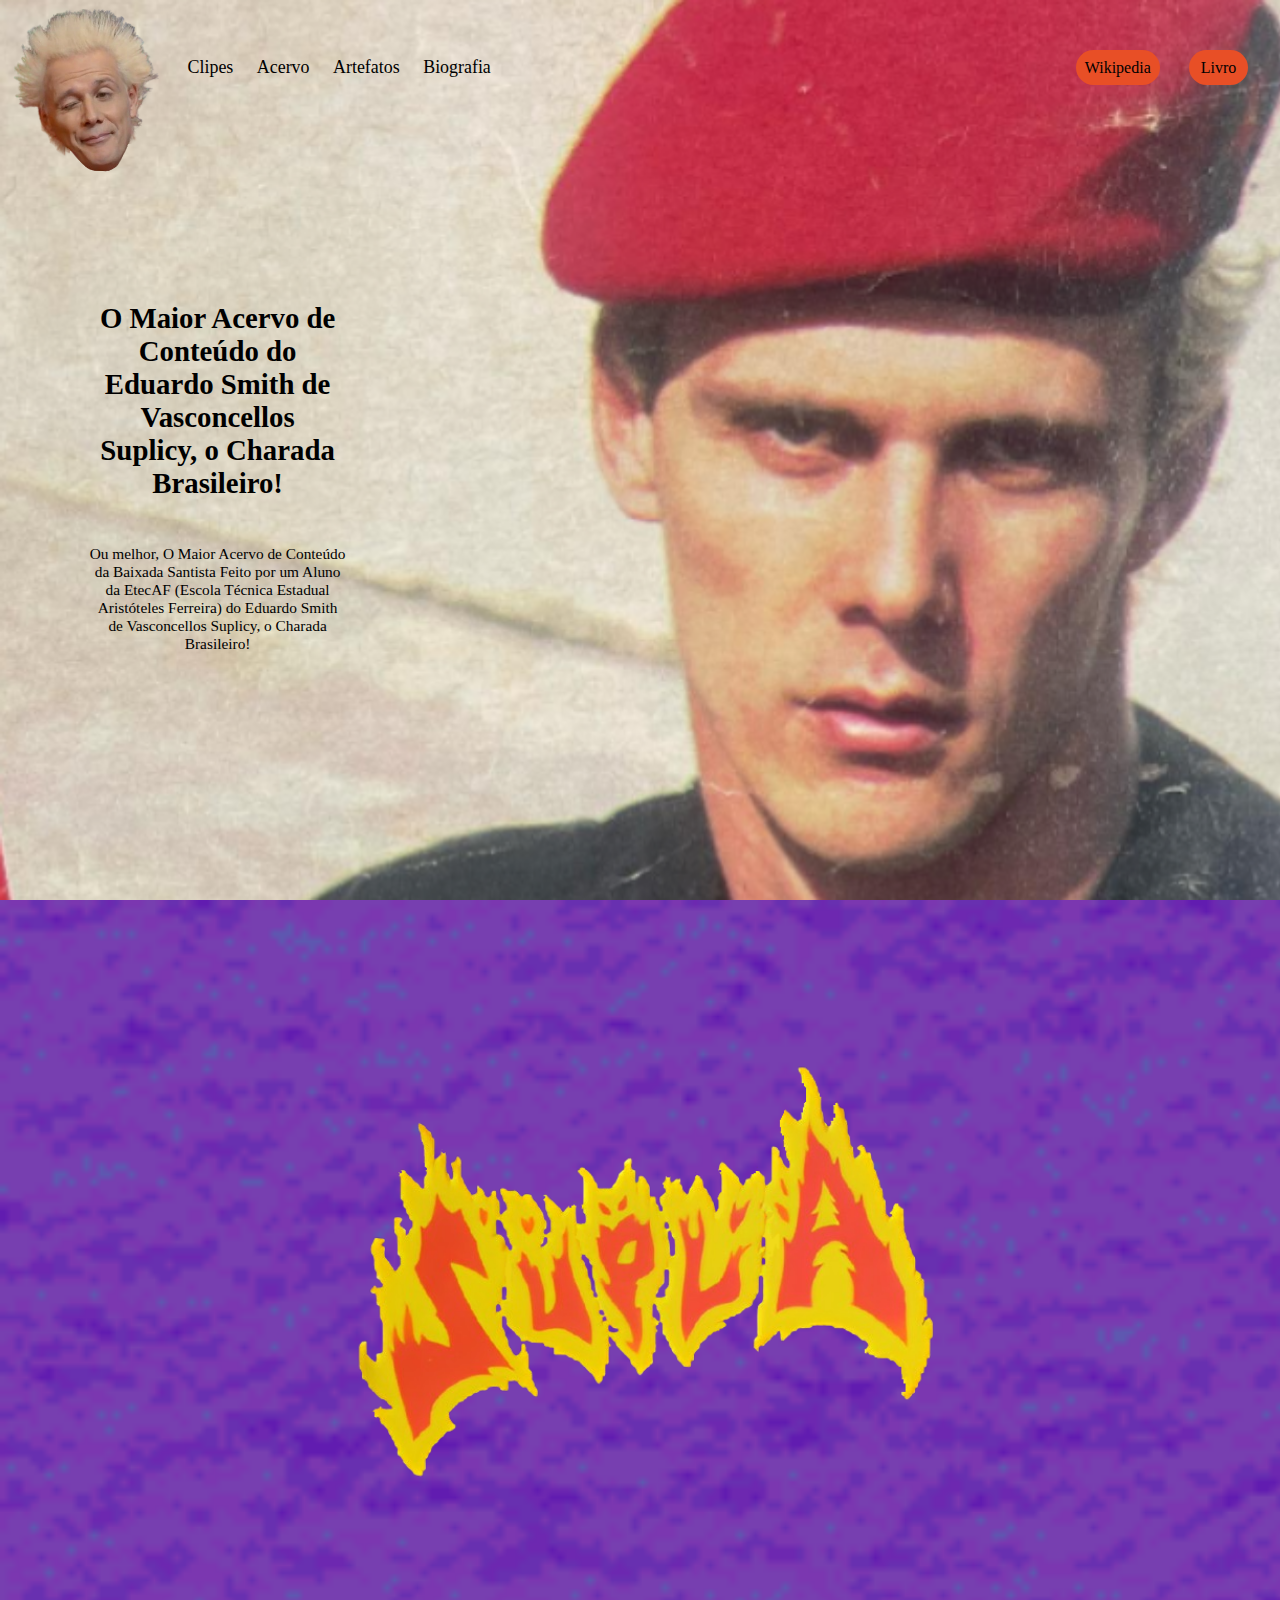
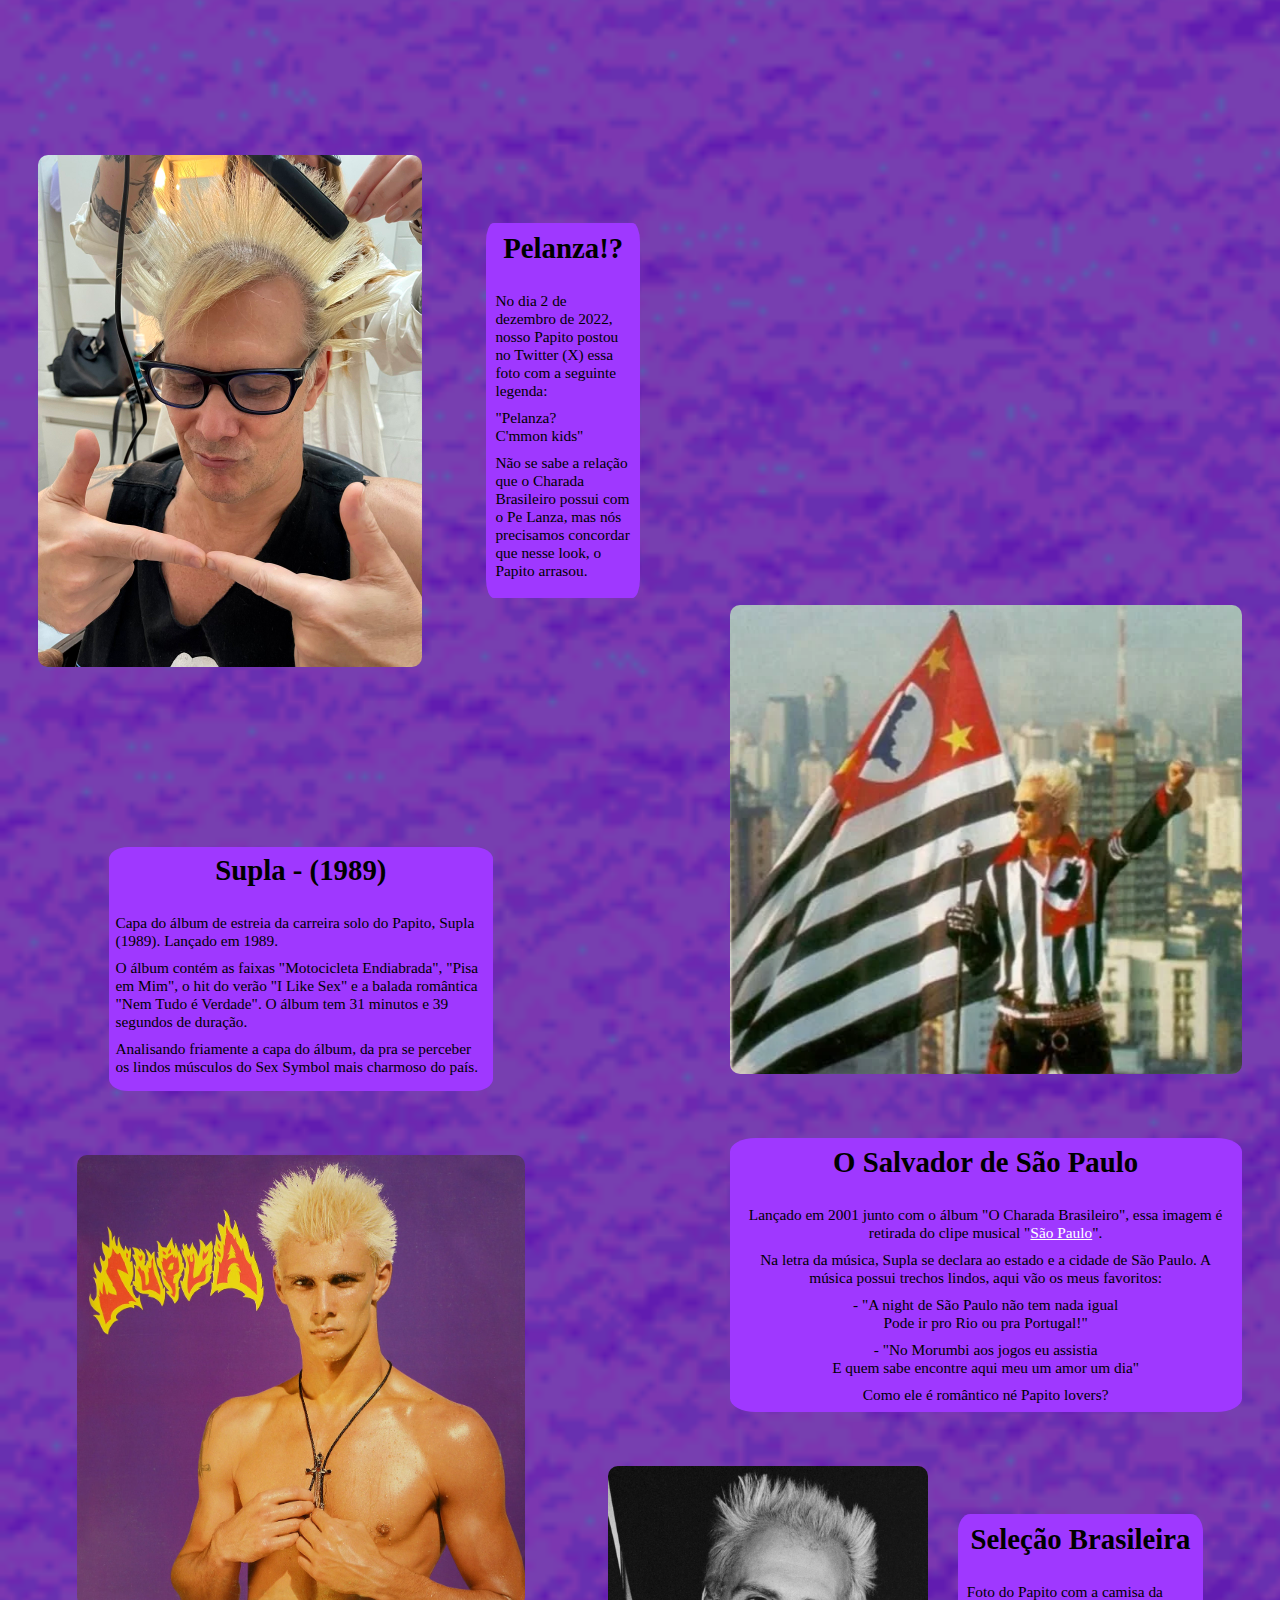
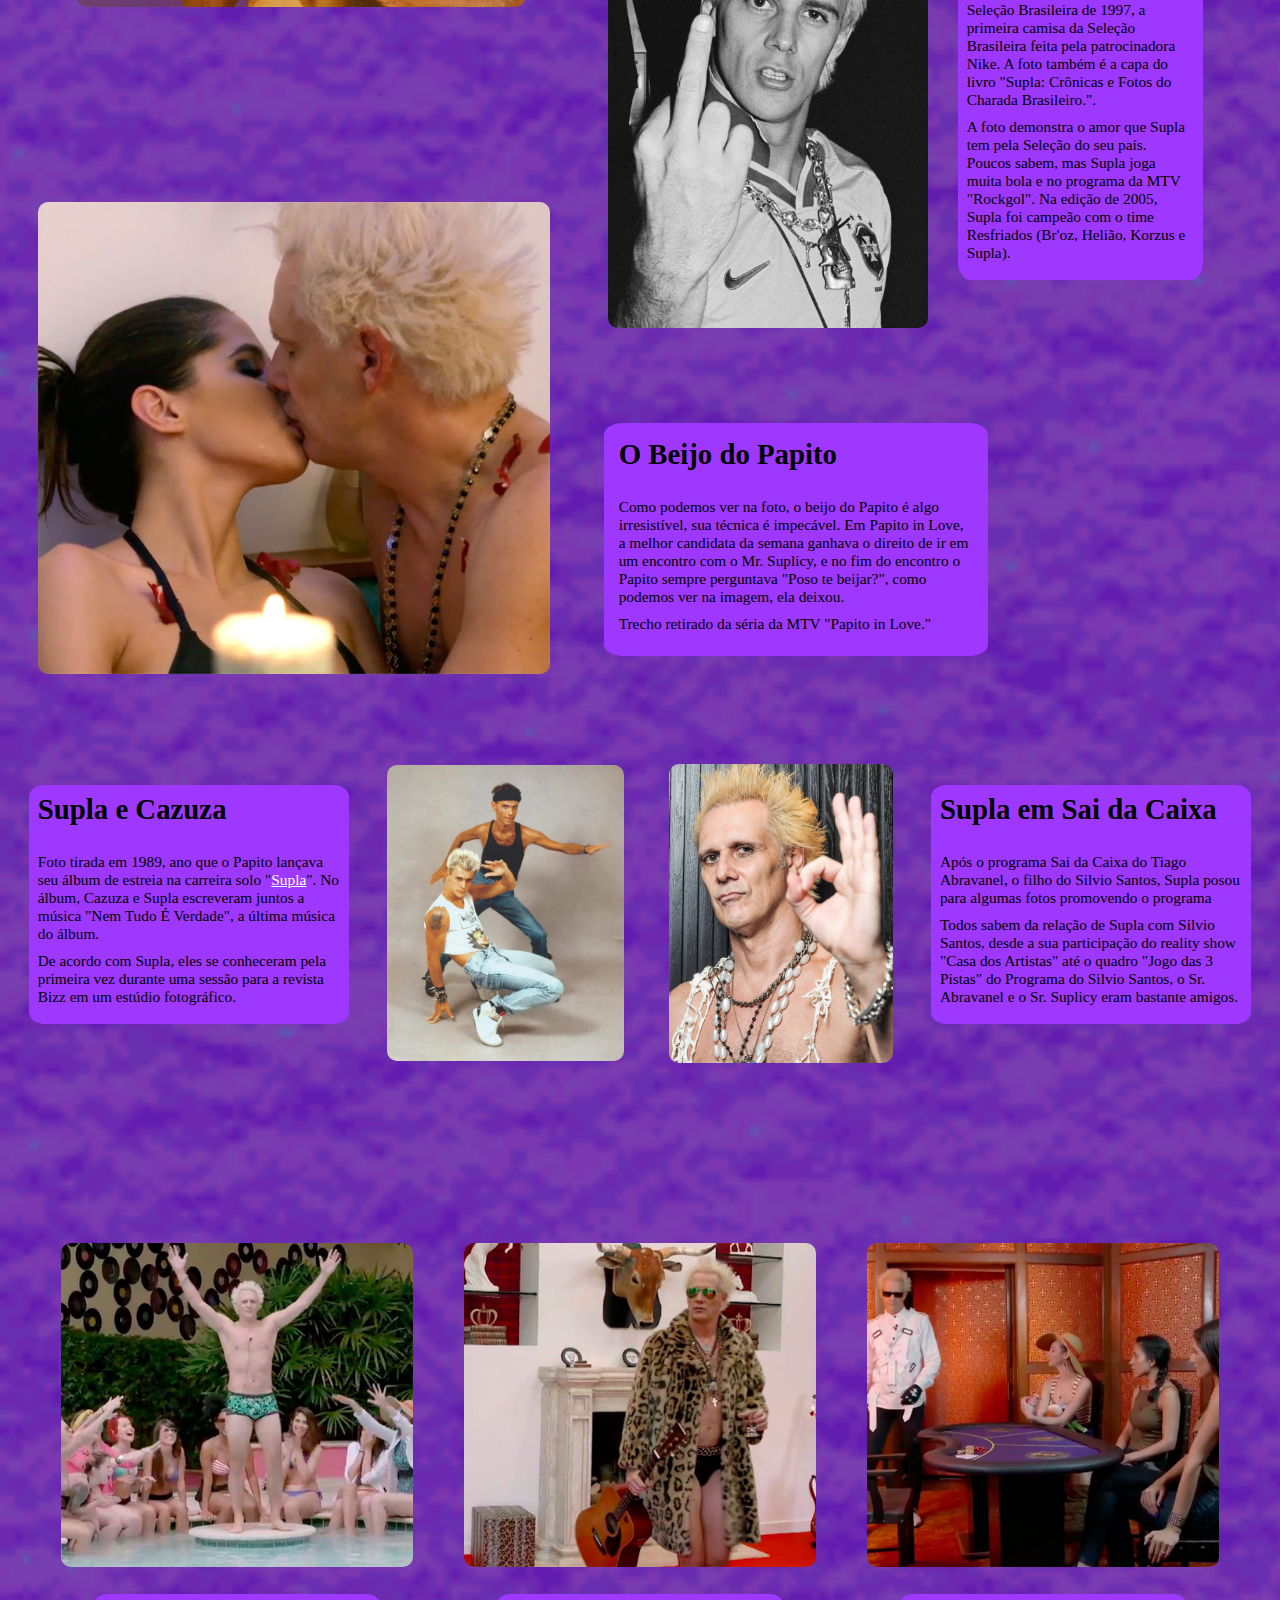
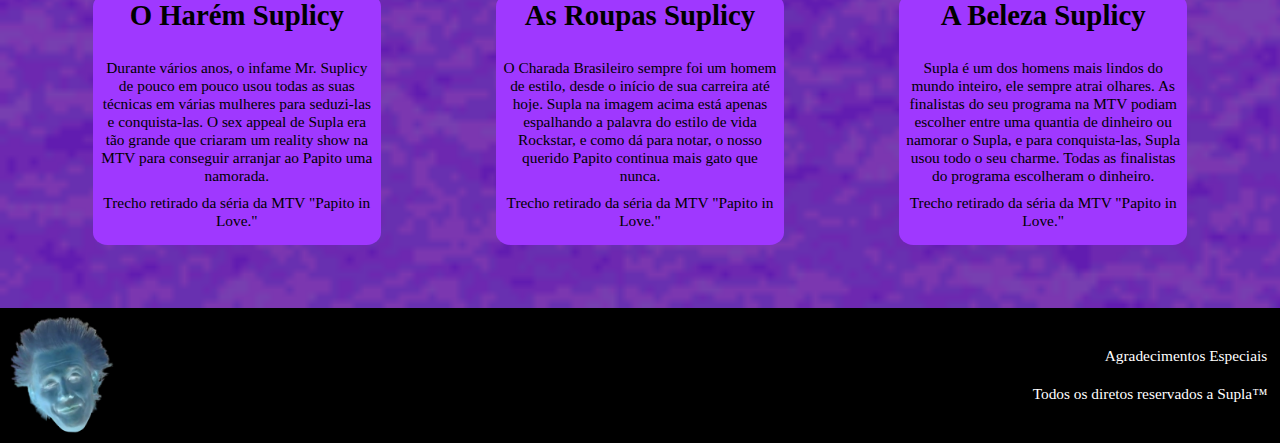
<file: html/acervo.html>
<!DOCTYPE html>
<html lang="en">
<head>
    <meta charset="UTF-8">
    <meta name="viewport" content="width=device-width, initial-scale=1.0">
    <link rel="icon" type="image/x-icon" href="/img/supla_logo.png">
    <title>Supla</title>
    <link rel="stylesheet" href="/css/header.css">
    <link rel="stylesheet" href="/css/acervo.css">
    <base href="/index.html/">
</head>
<body>
    <header>
        <section class="logo">
            <a href="../index.html"> <img src="/img/supla_logo.png" alt="Logo Supla" class="supla"> </a>

            <div class="divisao">
                <div class="pes">
                    <a href="/html/clipes.html">Clipes</a>
                    <a href="/html/acervo.html">Acervo</a>
                    <a href="/html/artefatos.html">Artefatos</a>
                    <a href="../index.html#biografia">Biografia</a>
                </div>

                <div class="info">
                    <a href="https://pt.wikipedia.org/wiki/Supla" target="_blank">Wikipedia</a>
                    <a href="https://www.amazon.com.br/Supla-crônicas-fotos-charada-brasileiro-ebook/dp/B096H4GRVQ" target="_blank">Livro</a>
                </div>
            </div>
        </section>

        <div class="titulo">
            <h1>O Maior Acervo de Conteúdo do Eduardo Smith de Vasconcellos Suplicy, o Charada Brasileiro!</h1>
            <p>Ou melhor, O Maior Acervo de Conteúdo da Baixada Santista Feito por um Aluno da EtecAF (Escola Técnica Estadual Aristóteles Ferreira) do Eduardo Smith de Vasconcellos Suplicy, o Charada Brasileiro!</p>
        </div>

    </header>


    <main>
        <div class="fogo">
            <img src="/img/supla_fogologo.png" alt="Logo de fogo Supla">
        </div>


        <div class="card1">
            <div class="lado1">
                <img src="/img/pelanza_supla.jpg" alt="Supla com o cabelo do Pelanza, da banda Restart">
                <div class="texto1">
                    <h1>Pelanza!?</h1>
                    <p>No dia 2 de dezembro de 2022, nosso Papito postou no Twitter (X) essa foto com a seguinte legenda:</p>
                    <p>"Pelanza? <br> C'mmon kids"</p>
                    <p>Não se sabe a relação que o Charada Brasileiro possui com o Pe Lanza, mas nós precisamos concordar que nesse look, o Papito arrasou.</p>
                </div>
            </div>

            <div class="lado2">
                <img src="/img/supla_saopaulo.png" alt="Supla fantasiado de Capitão São Paulo">
                <div class="texto2">
                    <h1>O Salvador de São Paulo</h1>
                    <p>Lançado em 2001 junto com o álbum "O Charada Brasileiro", essa imagem é retirada do clipe musical "<a href="clipes.html#saopaulo">São Paulo</a>".</p>
                    <p>Na letra da música, Supla se declara ao estado e a cidade de São Paulo. A música possui trechos lindos, aqui vão os meus favoritos:</p>
                    <p>- "A night de São Paulo não tem nada igual <br> Pode ir pro Rio ou pra Portugal!"</p>
                    <p>- "No Morumbi aos jogos eu assistia <br>E quem sabe encontre aqui meu um amor um dia"</p>
                    <p>Como ele é romântico né Papito lovers?</p>
                </div>
            </div>

            <div class="lado3">
                <div class="texto3" id="1989">
                    <h1>Supla - (1989)</h1>
                    <p>Capa do álbum de estreia da carreira solo do Papito, Supla (1989). Lançado em 1989.</p>
                    <p>O álbum contém as faixas "Motocicleta Endiabrada", "Pisa em Mim", o hit do verão "I Like Sex" e a balada romântica "Nem Tudo é Verdade". O álbum tem 31 minutos e 39 segundos de duração.</p>
                    <p>Analisando friamente a capa do álbum, da pra se perceber os lindos músculos do Sex Symbol mais charmoso do país.</p>
                </div>
                <img src="/img/supla_background.jpg" alt="">
            </div>

            <div class="lado4">
                <img src="/img/supla_dedo.jpeg" alt="">
                <div class="texto4">
                    <h1>Seleção Brasileira</h1>
                    <p>Foto do Papito com a camisa da Seleção Brasileira de 1997, a primeira camisa da Seleção Brasileira feita pela patrocinadora Nike. A foto também é a capa do livro "Supla: Crônicas e Fotos do Charada Brasileiro.".</p>
                    <p>A foto demonstra o amor que Supla tem pela Seleção do seu país. Poucos sabem, mas Supla joga muita bola e no programa da MTV "Rockgol". Na edição de 2005, Supla foi campeão com o time Resfriados (Br'oz, Helião, Korzus e Supla).</p>
                </div>
            </div>

            <div class="lado5">
                <img src="/img/supla_beijo.jpg" alt="">
                <div class="texto5">
                    <h1>O Beijo do Papito</h1>
                    <p>Como podemos ver na foto, o beijo do Papito é algo irresistível, sua técnica é impecável. Em Papito in Love, a melhor candidata da semana ganhava o direito de ir em um encontro com o Mr. Suplicy, e no fim do encontro o Papito sempre perguntava "Poso te beijar?", como podemos ver na imagem, ela deixou.</p>
                    <p>Trecho retirado da séria da MTV "Papito in Love."</p>
                </div>
            </div>

            <div class="junto1">
                <div class="lado6" id="cazuza">
                    <img src="/img/supla_cazuza.jpg" alt="">
                    <div class="texto6">
                        <h1>Supla e Cazuza</h1>
                        <p>Foto tirada em 1989, ano que o Papito lançava seu álbum de estreia na carreira solo "<a href="#1989">Supla</a>". No álbum, Cazuza e Supla escreveram juntos a música "Nem Tudo É Verdade", a última música do álbum.</p>
                        <p>De acordo com Supla, eles se conheceram pela primeira vez durante uma sessão para a revista Bizz em um estúdio fotográfico.</p>
                    </div>
                </div>

                <div class="lado7">
                    <img src="/img/supla_ok.jpg" alt="">
                    <div class="texto6">
                        <h1>Supla em Sai da Caixa</h1>
                        <p>Após o programa Sai da Caixa do Tiago Abravanel, o filho do Silvio Santos, Supla posou para algumas fotos promovendo o programa</p>
                        <p>Todos sabem da relação de Supla com Silvio Santos, desde a sua participação do reality show "Casa dos Artistas" até o quadro "Jogo das 3 Pistas" do Programa do Silvio Santos, o Sr. Abravanel e o Sr. Suplicy eram bastante amigos.</p>
                    </div>
                </div>
            </div>

            <div class="junto2" id="inlove">
                <div class="lado8">
                    <img src="/img/supla_harem.jpg" alt="">
                    <div class="texto7">
                        <h1>O Harém Suplicy</h1>
                        <p>Durante vários anos, o infame Mr. Suplicy de pouco em pouco usou todas as suas técnicas em várias mulheres para seduzi-las e conquista-las. O sex appeal de Supla era tão grande que criaram um reality show na MTV para conseguir arranjar ao Papito uma namorada.</p>
                        <p>Trecho retirado da séria da MTV "Papito in Love."</p>
                    </div>
                </div>

                <div class="lado9">
                    <img src="/img/supla_wtf.jpg" alt="">
                    <div class="texto7">
                        <h1>As Roupas Suplicy</h1>
                        <p>O Charada Brasileiro sempre foi um homem de estilo, desde o início de sua carreira até hoje. Supla na imagem acima está apenas espalhando a palavra do estilo de vida Rockstar, e como dá para notar, o nosso querido Papito continua mais gato que nunca.</p>
                        <p>Trecho retirado da séria da MTV "Papito in Love."</p>
                    </div>
                </div>

                <div class="lado10">
                    <img src="/img/supla_olhares.jpg" alt="">
                    <div class="texto7">
                        <h1>A Beleza Suplicy</h1>
                        <p>Supla é um dos homens mais lindos do mundo inteiro, ele sempre atrai olhares. As finalistas do seu programa na MTV podiam escolher entre uma quantia de dinheiro ou namorar o Supla, e para conquista-las, Supla usou todo o seu charme. Todas as finalistas do programa escolheram o dinheiro.</p>
                        <p>Trecho retirado da séria da MTV "Papito in Love."</p>
                    </div>
                </div>
            </div>




        </div>





    </main>








    <footer class="fot">
        <div class="fot1">
            <a href="https://open.spotify.com/intl-pt/artist/7F0xfkXz1ucZLGi6ktLelR" target="_blank"> <img src="/img/zero_supla.png" alt="Logo Supla"> </a>
        </div>
        
        <div class="fot2">
            <a href="/html/agradecimentos.html">Agradecimentos Especiais</a>
            <p>Todos os diretos reservados a Supla™</p>
        </div>
    </footer>
</body>
</html>
</file>
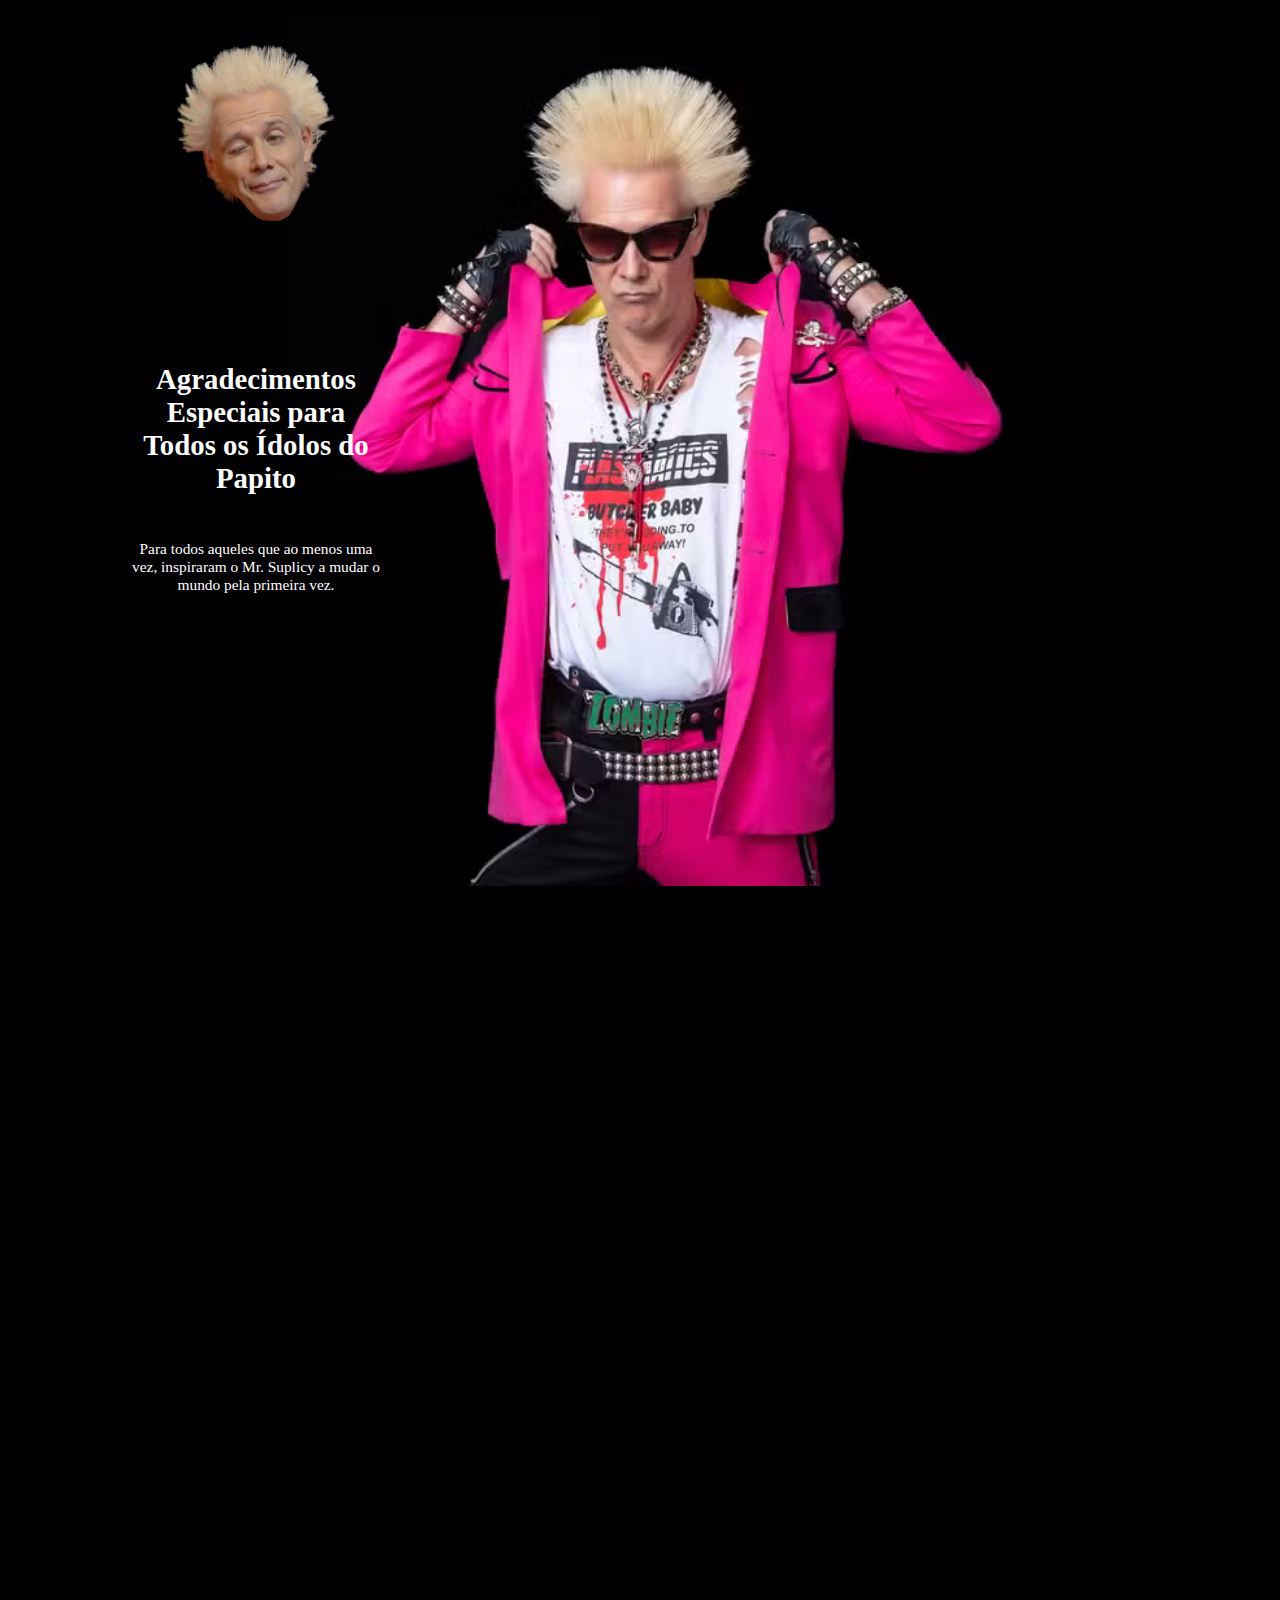
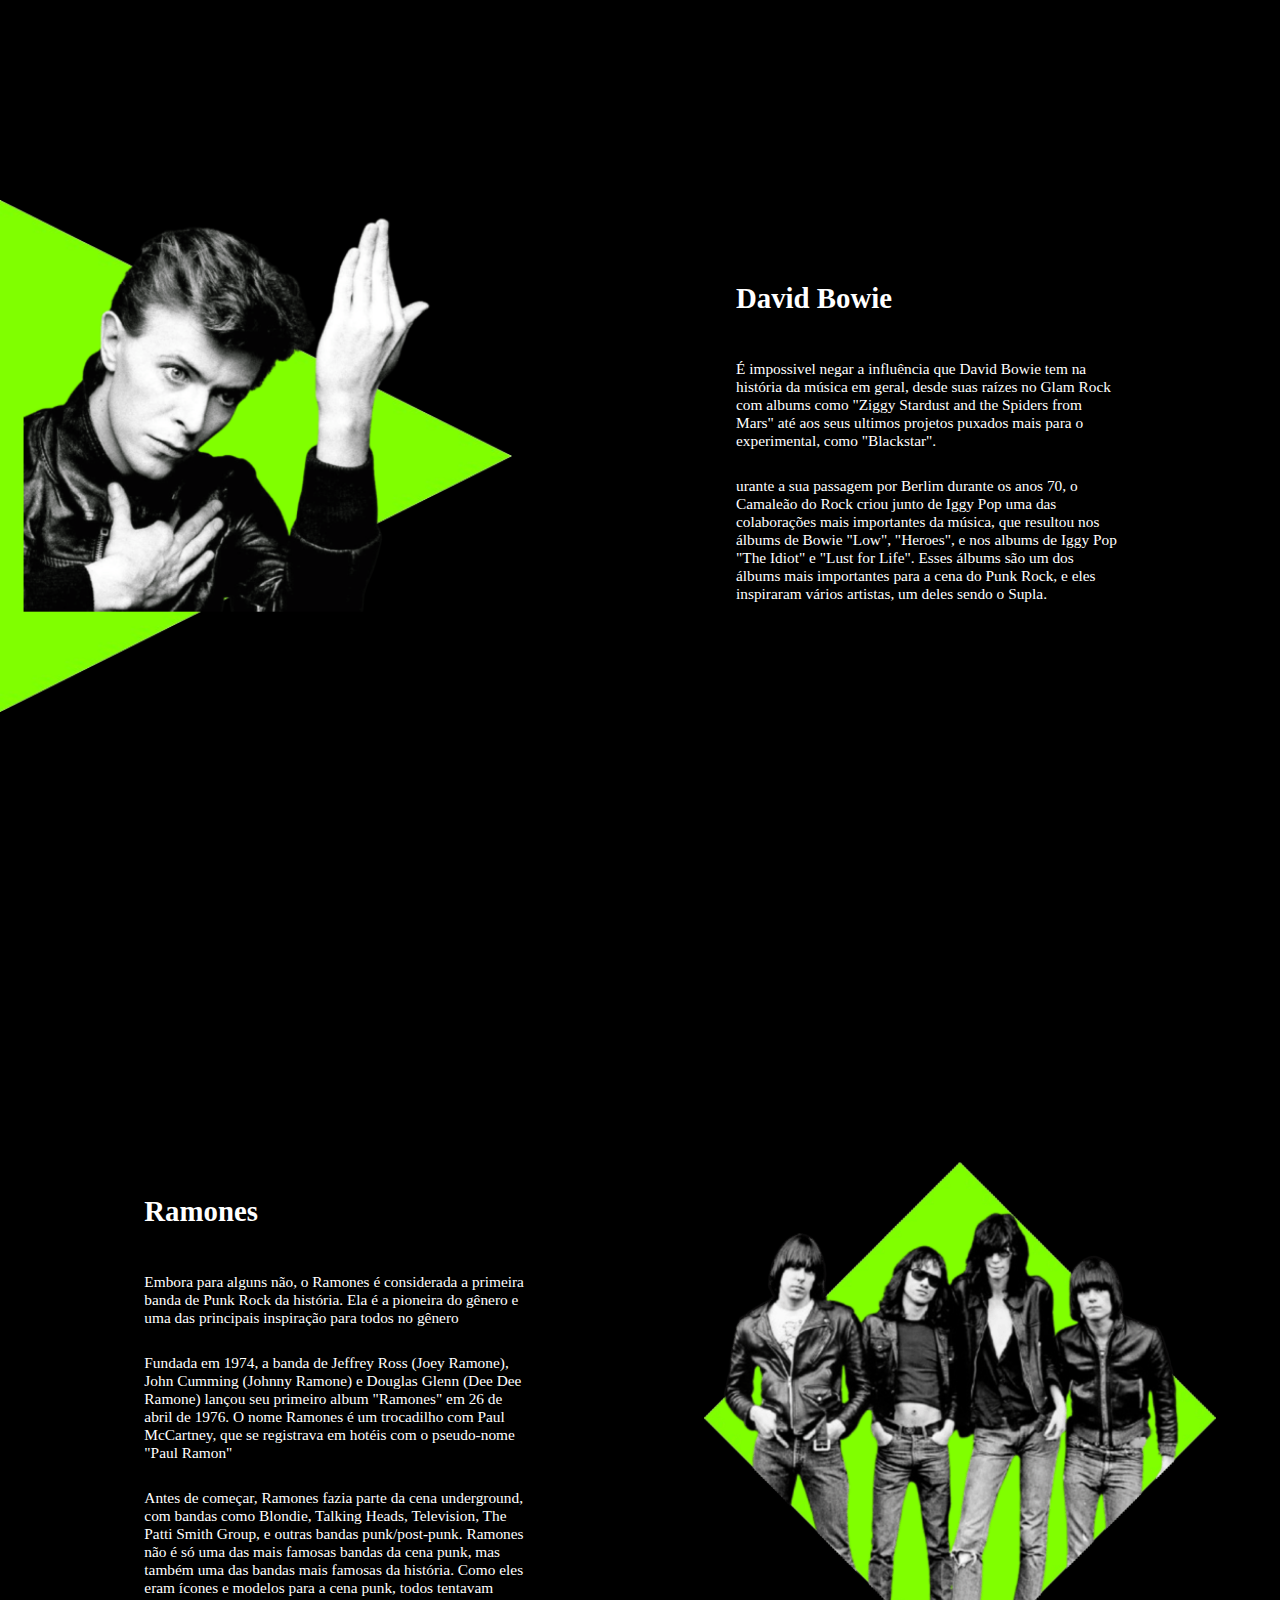
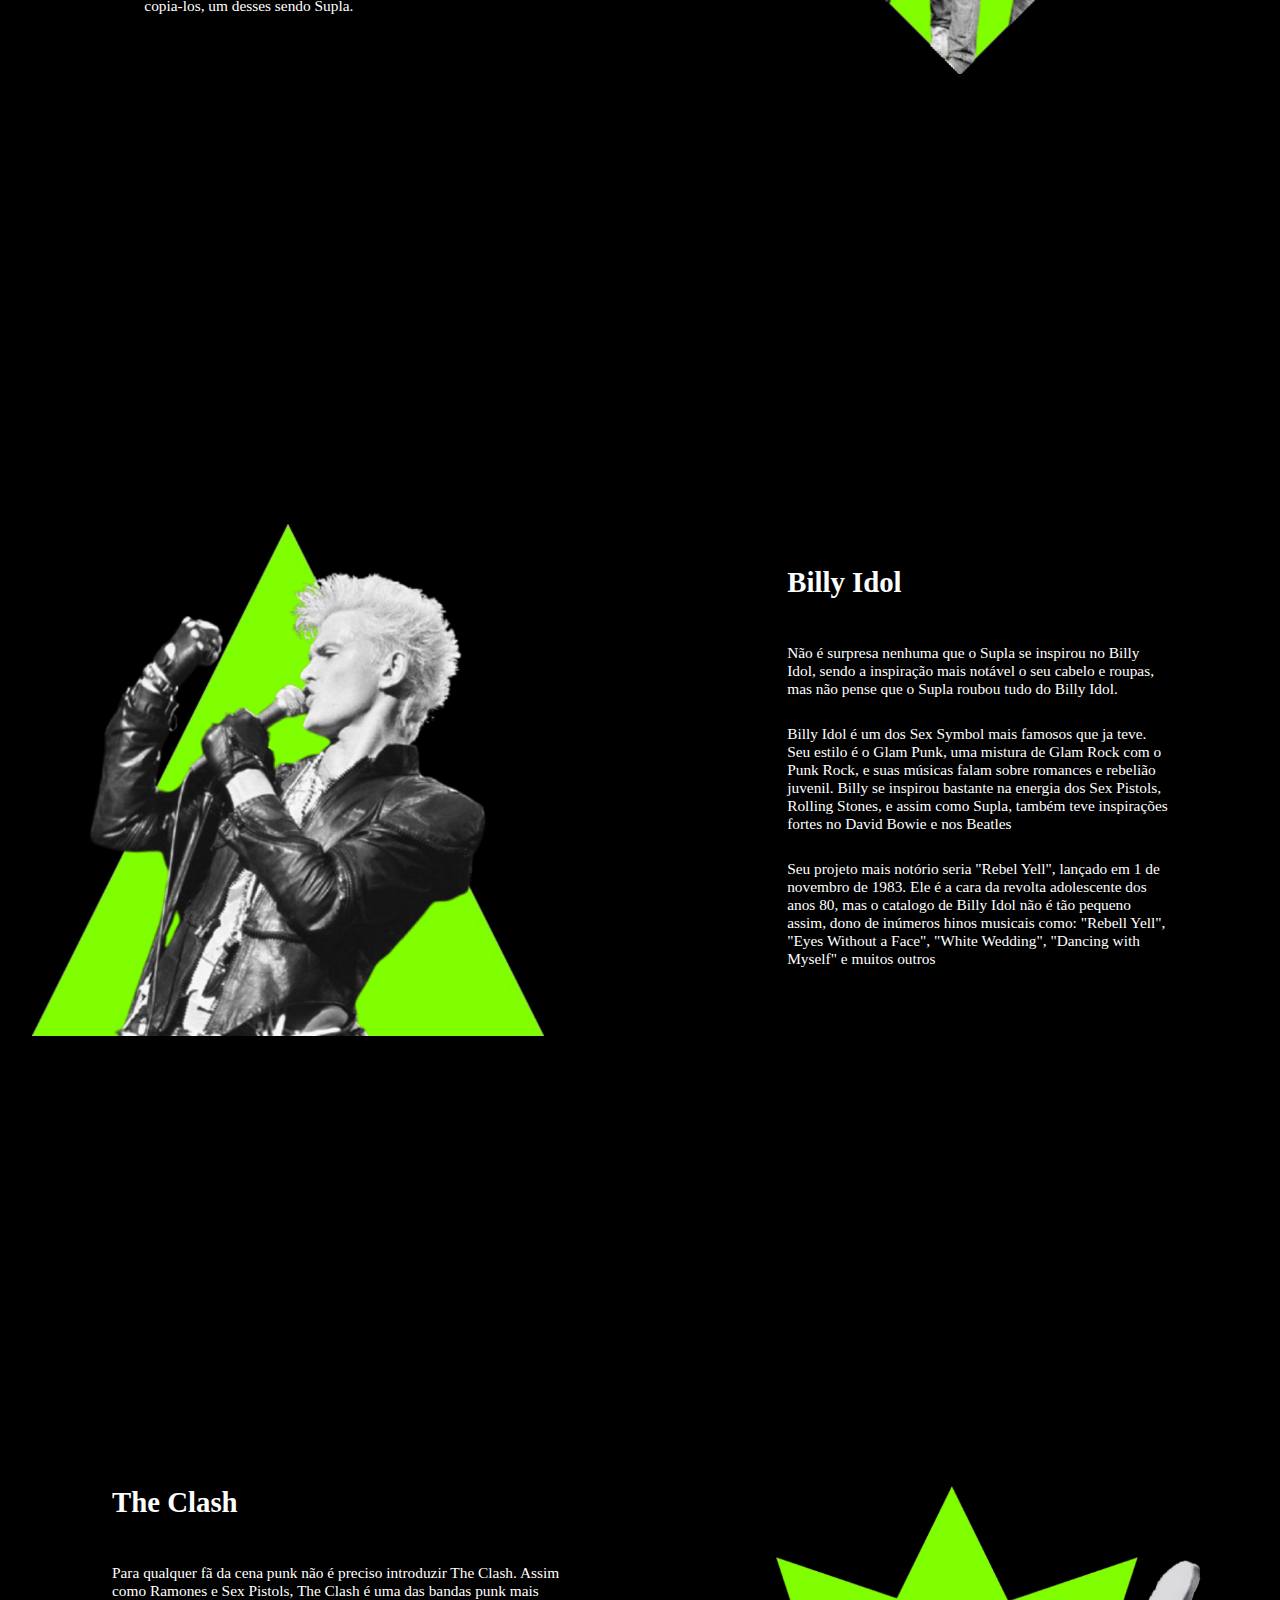
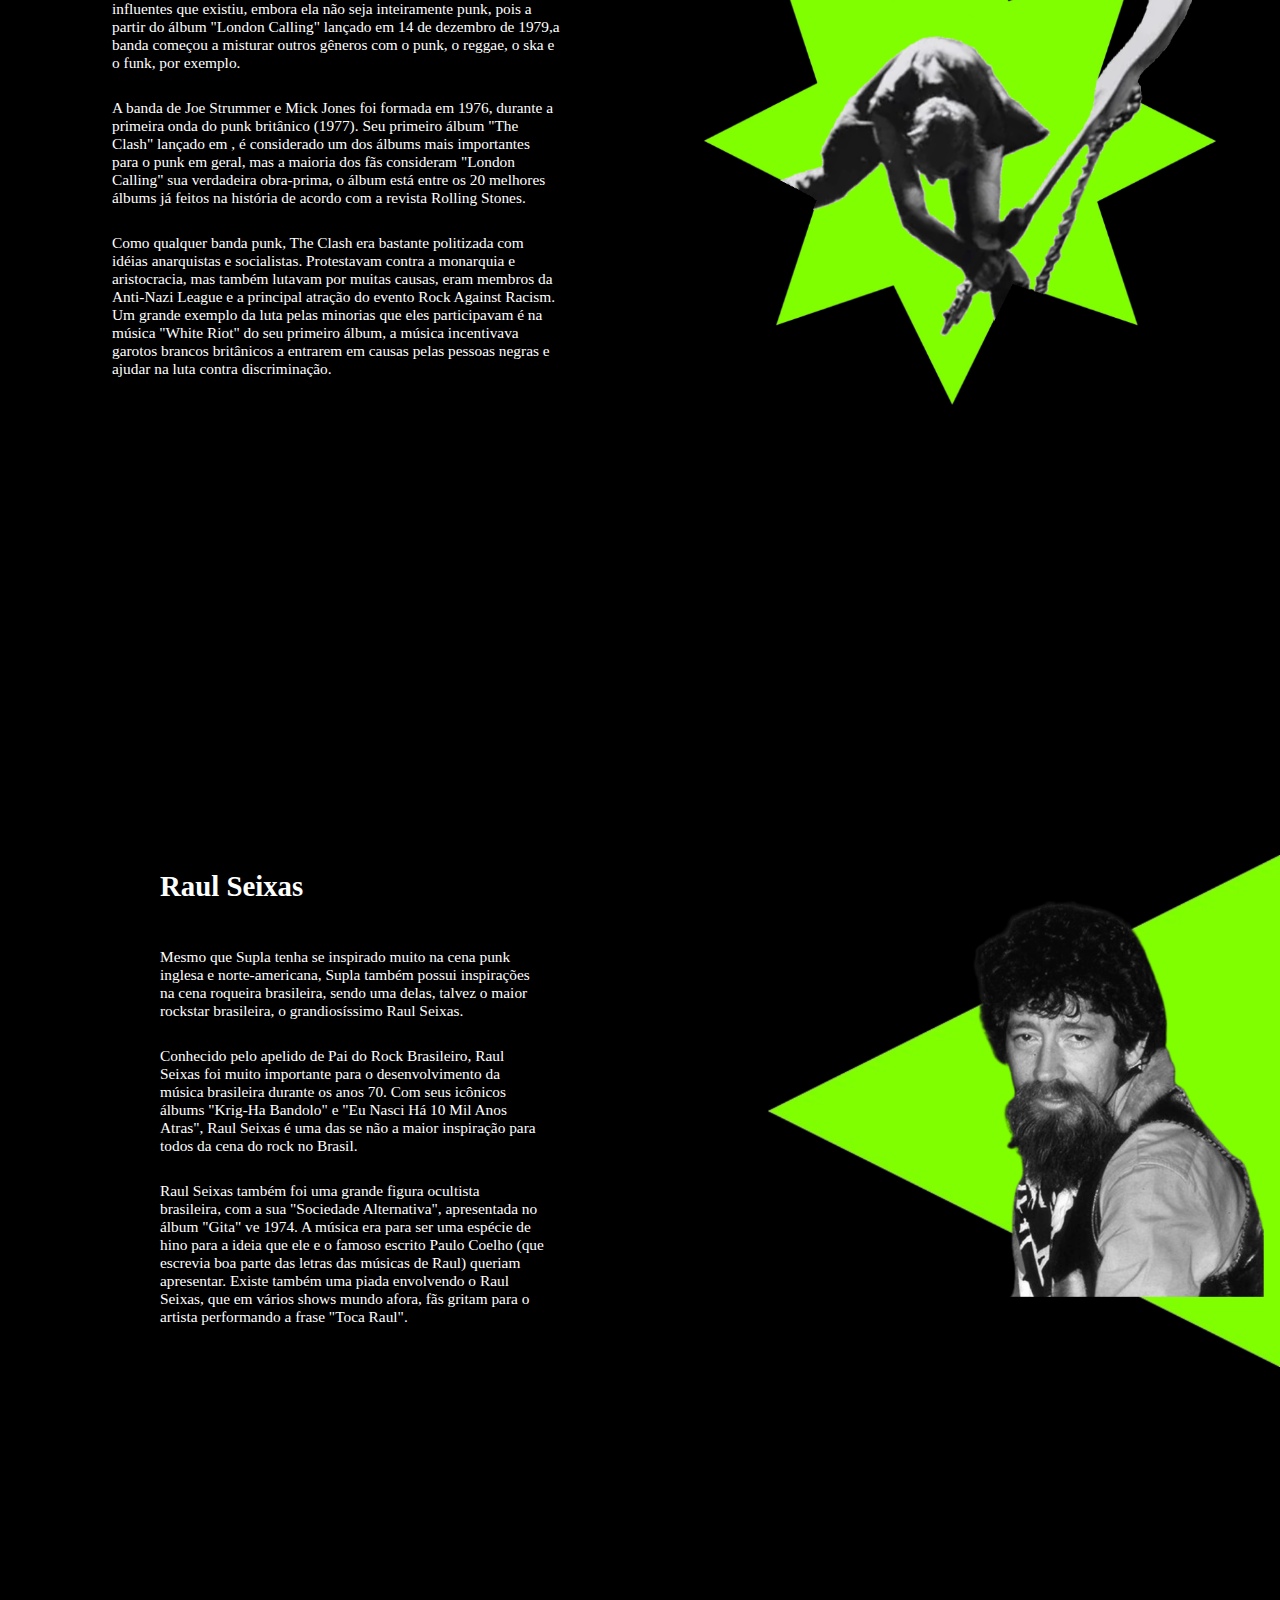
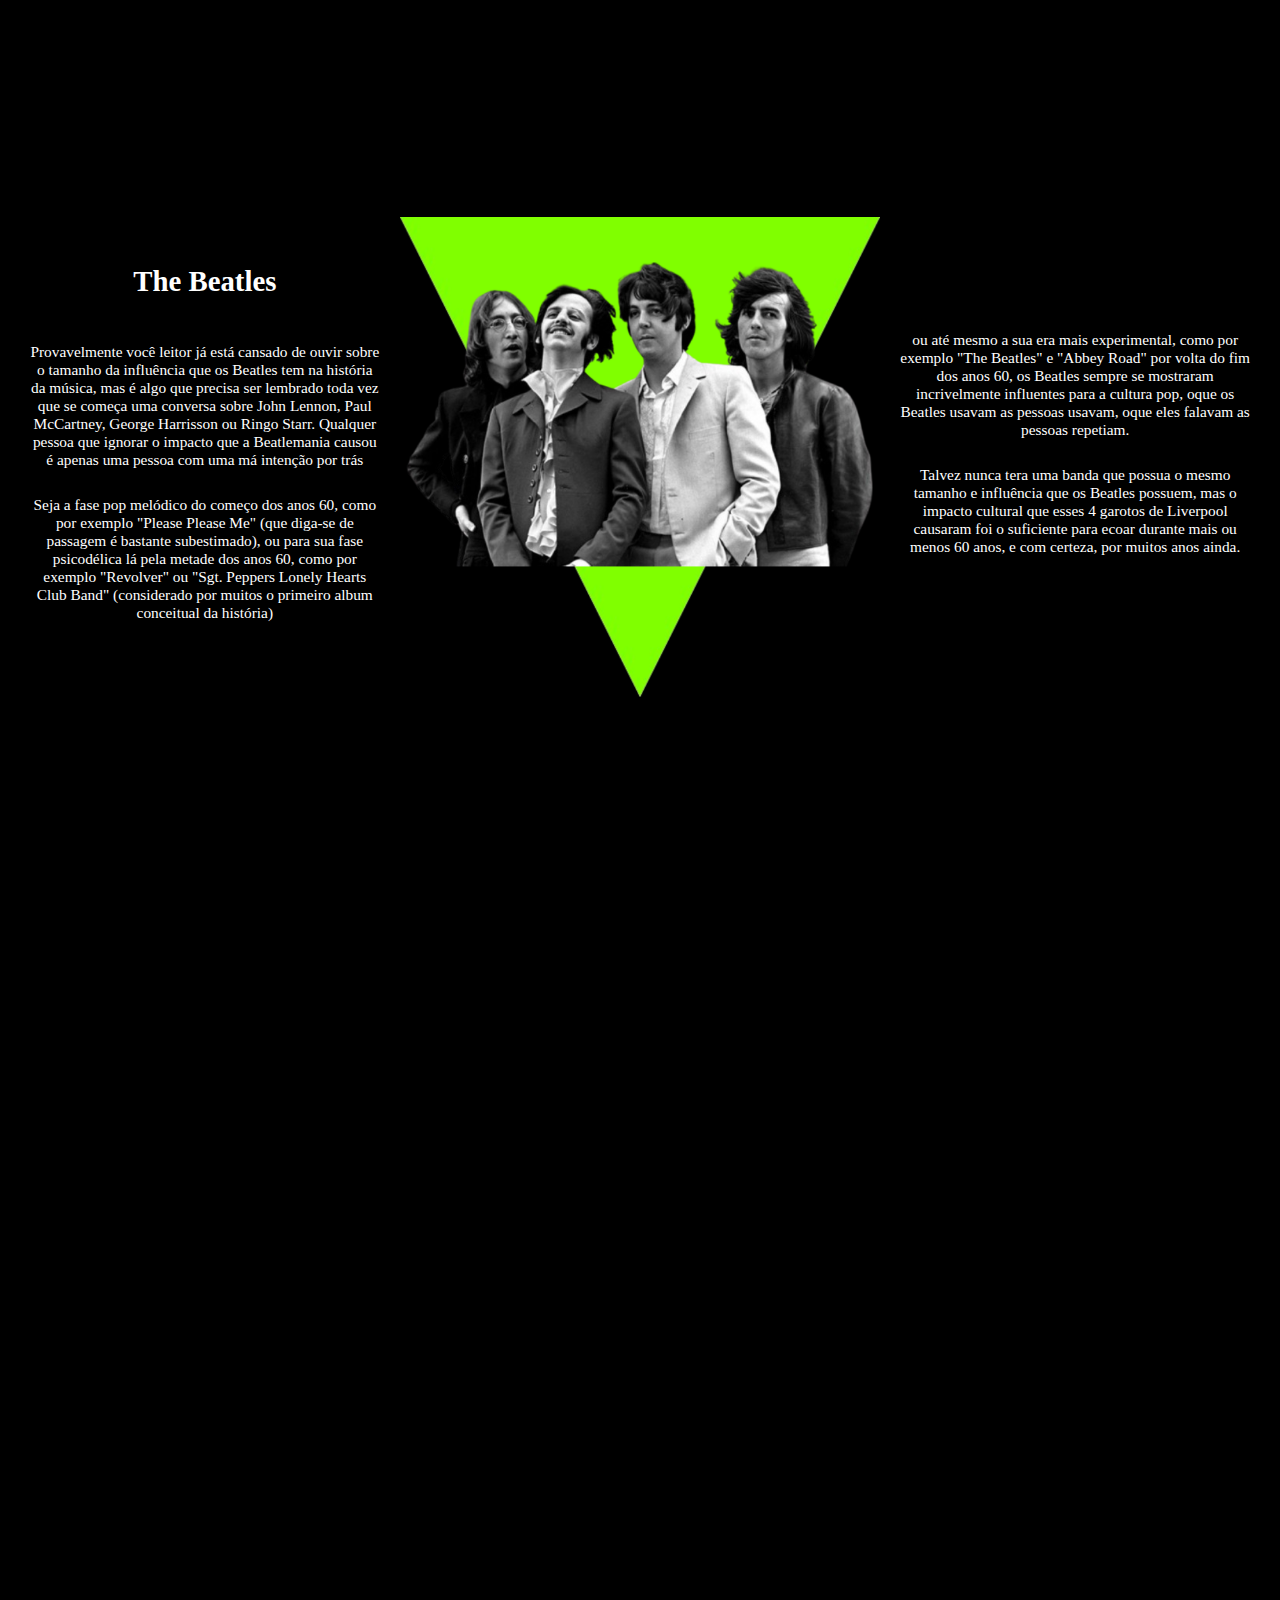
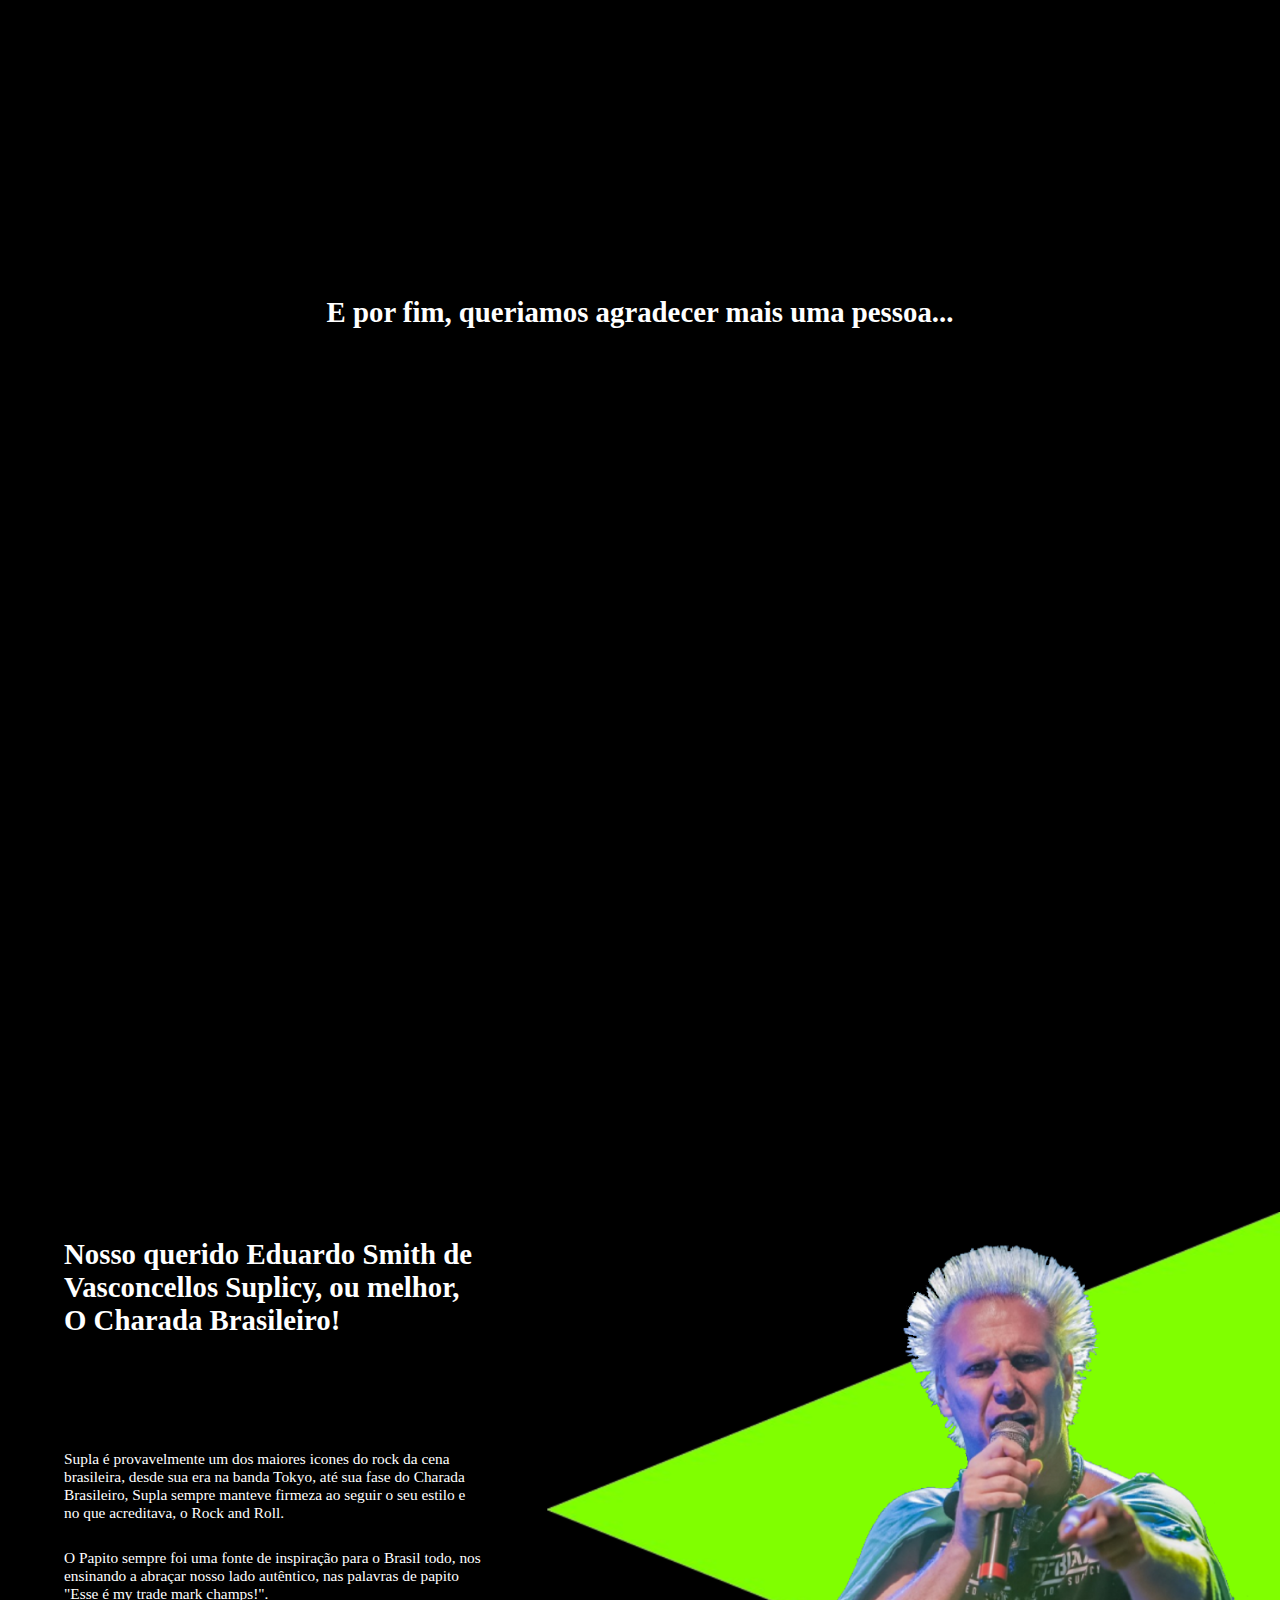
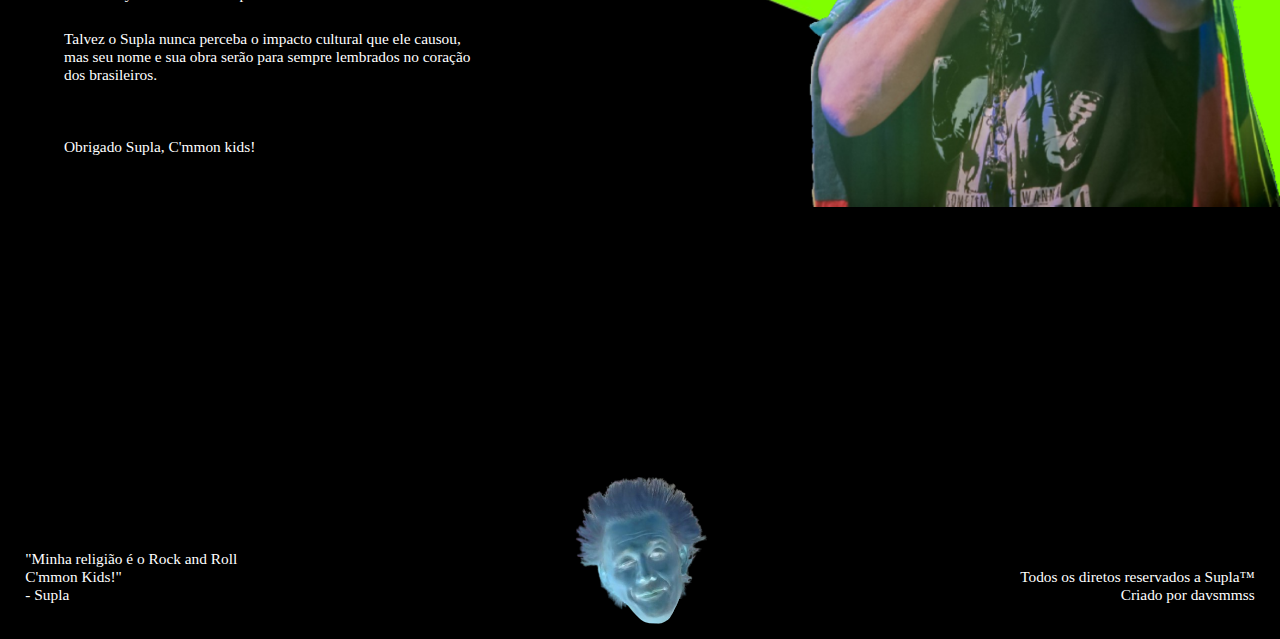
<file: html/agradecimentos.html>
<!DOCTYPE html>
<html lang="en">
<head>
    <meta charset="UTF-8">
    <meta name="viewport" content="width=device-width, initial-scale=1.0">
    <link rel="icon" type="image/x-icon" href="/img/supla_logo.png">
    <title>oxi</title>
    <link rel="stylesheet" href="/css/header.css">
    <link rel="stylesheet" href="/css/agradecimentos.css">
    <base href="/index.html/">
</head>
<body>
    <header class="corpo">

        <div class="separar">
            <section class="logo1">
                <a href="../index.html"> <img src="/img/supla_logo.png" alt="Logo Supla"> </a>
            </section>

            <div class="titulo">
                <h1>Agradecimentos Especiais para Todos os Ídolos do Papito</h1>
                <p>Para todos aqueles que ao menos uma vez, inspiraram o Mr. Suplicy a mudar o mundo pela primeira vez.</p>
            </div>
        </div>

    </header>



    <main>
        <div class="bowie">
            <img src="/img/bowie.png" alt="">
            <div class="texto1">
                <h1>David Bowie</h1>
                <p>É impossivel negar a influência que David Bowie tem na história da música em geral, desde suas raízes no Glam Rock com albums como "Ziggy Stardust and the Spiders from Mars" até aos seus ultimos projetos puxados mais para o experimental, como "Blackstar".</p>
                <p>urante a sua passagem por Berlim durante os anos 70, o Camaleão do Rock criou junto de Iggy Pop uma das colaborações mais importantes da música, que resultou nos álbums de Bowie "Low", "Heroes", e nos albums de Iggy Pop "The Idiot" e "Lust for Life". Esses álbums são um dos álbums mais importantes para a cena do Punk Rock, e eles inspiraram vários artistas, um deles sendo o Supla.</p>
            </div>
        </div>

        <div class="ramones">
            <img src="/img/ramones.png" alt="">
            <div class="texto1">
                <h1>Ramones</h1>
                <p>Embora para alguns não, o Ramones é considerada a primeira banda de Punk Rock da história. Ela é a pioneira do gênero e uma das principais inspiração para todos no gênero</p>
                <p>Fundada em 1974, a banda de Jeffrey Ross (Joey Ramone), John Cumming (Johnny Ramone) e Douglas Glenn (Dee Dee Ramone) lançou seu primeiro album "Ramones" em 26 de abril de 1976. O nome Ramones é um trocadilho com Paul McCartney, que se registrava em hotéis com o pseudo-nome "Paul Ramon"</p>
                <p>Antes de começar, Ramones fazia parte da cena underground, com bandas como Blondie, Talking Heads, Television, The Patti Smith Group, e outras bandas punk/post-punk. Ramones não é só uma das mais famosas bandas da cena punk, mas também uma das bandas mais famosas da história. Como eles eram ícones e modelos para a cena punk, todos tentavam copia-los, um desses sendo Supla.</p>
            </div>
        </div>

        <div class="billy">
            <img src="/img/billy.png" alt="">
            <div class="texto1">
                <h1>Billy Idol</h1>
                <p>Não é surpresa nenhuma que o Supla se inspirou no Billy Idol, sendo a inspiração mais notável o seu cabelo e roupas, mas não pense que o Supla roubou tudo do Billy Idol.</p>
                <p>Billy Idol é um dos Sex Symbol mais famosos que ja teve. Seu estilo é o Glam Punk, uma mistura de Glam Rock com o Punk Rock, e suas músicas falam sobre romances e rebelião juvenil. Billy se inspirou bastante na energia dos Sex Pistols, Rolling Stones, e assim como Supla, também teve inspirações fortes no David Bowie e nos Beatles</p>
                <p>Seu projeto mais notório seria "Rebel Yell", lançado em 1 de novembro de 1983. Ele é a cara da revolta adolescente dos anos 80, mas o catalogo de Billy Idol não é tão pequeno assim, dono de inúmeros hinos musicais como: "Rebell Yell", "Eyes Without a Face", "White Wedding", "Dancing with Myself" e muitos outros</p>
            </div>
        </div>

        <div class="clash">
            <img src="/img/clash.png" alt="">
            <div class="texto1">
                <h1>The Clash</h1>
                <p>Para qualquer fã da cena punk não é preciso introduzir The Clash. Assim como Ramones e Sex Pistols, The Clash é uma das bandas punk mais influentes que existiu, embora ela não seja inteiramente punk, pois a partir do álbum "London Calling" lançado em 14 de dezembro de 1979,a banda começou a misturar outros gêneros com o punk, o reggae, o ska e o funk, por exemplo.</p>
                <p>A banda de Joe Strummer e Mick Jones foi formada em 1976, durante a primeira onda do punk britânico (1977). Seu primeiro álbum "The Clash" lançado em , é considerado um dos álbums mais importantes para o punk em geral, mas a maioria dos fãs consideram "London Calling" sua verdadeira obra-prima, o álbum está entre os 20 melhores álbums já feitos na história de acordo com a revista Rolling Stones.</p>
                <p>Como qualquer banda punk, The Clash era bastante politizada com idéias anarquistas e socialistas. Protestavam contra a monarquia e aristocracia, mas também lutavam por muitas causas, eram membros da Anti-Nazi League e a principal atração do evento Rock Against Racism. Um grande exemplo da luta pelas minorias que eles participavam é na música "White Riot" do seu primeiro álbum, a música incentivava garotos brancos britânicos a entrarem em causas pelas pessoas negras e ajudar na luta contra discriminação.</p>
            </div>
        </div>

        <div class="raul">
            <img src="/img/raul.png" alt="">
            <div class="texto1">
                <h1>Raul Seixas</h1>
                <p>Mesmo que Supla tenha se inspirado muito na cena punk inglesa e norte-americana, Supla também possui inspirações na cena roqueira brasileira, sendo uma delas, talvez o maior rockstar brasileira, o grandiosíssimo Raul Seixas.</p>
                <p>Conhecido pelo apelido de Pai do Rock Brasileiro, Raul Seixas foi muito importante para o desenvolvimento da música brasileira durante os anos 70. Com seus icônicos álbums "Krig-Ha Bandolo" e "Eu Nasci Há 10 Mil Anos Atras", Raul Seixas é uma das se não a maior inspiração para todos da cena do rock no Brasil.</p>
                <p>Raul Seixas também foi uma grande figura ocultista brasileira, com a sua "Sociedade Alternativa", apresentada no álbum "Gita" ve 1974. A música era para ser uma espécie de hino para a ideia que ele e o famoso escrito Paulo Coelho (que escrevia boa parte das letras das músicas de Raul) queriam apresentar. Existe também uma piada envolvendo o Raul Seixas, que em vários shows mundo afora, fãs gritam para o artista performando a frase "Toca Raul".</p>
            </div>
        </div>

        <div class="beatles">

            <div class="texto2">
                <h1>The Beatles</h1>
                <p>Provavelmente você leitor já está cansado de ouvir sobre o tamanho da influência que os Beatles tem na história da música, mas é algo que precisa ser lembrado toda vez que se começa uma conversa sobre John Lennon, Paul McCartney, George Harrisson ou Ringo Starr. Qualquer pessoa que ignorar o impacto que a Beatlemania causou é apenas uma pessoa com uma má intenção por trás</p>
                <p>Seja a fase pop melódico do começo dos anos 60, como por exemplo "Please Please Me" (que diga-se de passagem é bastante subestimado), ou para sua fase psicodélica lá pela metade dos anos 60, como por exemplo "Revolver" ou "Sgt. Peppers Lonely Hearts Club Band" (considerado por muitos o primeiro album conceitual da história)</p>
            </div>

            <img src="/img/beatles.png" alt="">

            <div class="texto2">
                <p>ou até mesmo a sua era mais experimental, como por exemplo "The Beatles" e "Abbey Road" por volta do fim dos anos 60, os Beatles sempre se mostraram incrivelmente influentes para a cultura pop, oque os Beatles usavam as pessoas usavam, oque eles falavam as pessoas repetiam.</p>
                <p>Talvez nunca tera uma banda que possua o mesmo tamanho e influência que os Beatles possuem, mas o impacto cultural que esses 4 garotos de Liverpool causaram foi o suficiente para ecoar durante mais ou menos 60 anos, e com certeza, por muitos anos ainda.</p>
            </div>

        </div>
    </main>

    <div class="fim1">
        <h1>E por fim, queriamos agradecer mais uma pessoa...</h1>
    </div>
    <div class="fim2">
        <img src="/img/suplao.png" alt="">

        <div class="direcao">

            <div class="cima">
                <div class="fimtexto">
                    <h1>Nosso querido Eduardo Smith de Vasconcellos Suplicy, ou melhor, O Charada Brasileiro!</h1>
                </div>
            </div>
            <div class="baixo">
                <div class="fimtexto">
                    <p>Supla é provavelmente um dos maiores icones do rock da cena brasileira, desde sua era na banda Tokyo, até sua fase do Charada Brasileiro, Supla sempre manteve firmeza ao seguir o seu estilo e no que acreditava, o Rock and Roll.</p>
                    <p>O Papito sempre foi uma fonte de inspiração para o Brasil todo, nos ensinando a abraçar nosso lado autêntico, nas palavras de papito "Esse é my trade mark champs!".</p>
                    <p>Talvez o Supla nunca perceba o impacto cultural que ele causou, mas seu nome e sua obra serão para sempre lembrados no coração dos brasileiros. <br><br><br><br>Obrigado Supla, C'mmon kids!</p>
                </div>
            </div>

        </div>

    </div>


    <footer>
        <div class="esquerda">
            <p>"Minha religião é o Rock and Roll <br>C'mmon Kids!" <br>- Supla</p>
        </div>

        <div class="centro">
            <a href="https://open.spotify.com/intl-pt/artist/7F0xfkXz1ucZLGi6ktLelR" target="_blank"> <img src="/img/zero_supla.png" alt="Logo Supla"> </a>
        </div>
        
        <div class="direita">
            <p>Todos os diretos reservados a Supla™</p>
            <p>Criado por davsmmss</p>
        </div>
    </footer>

</body>
</html>
</file>
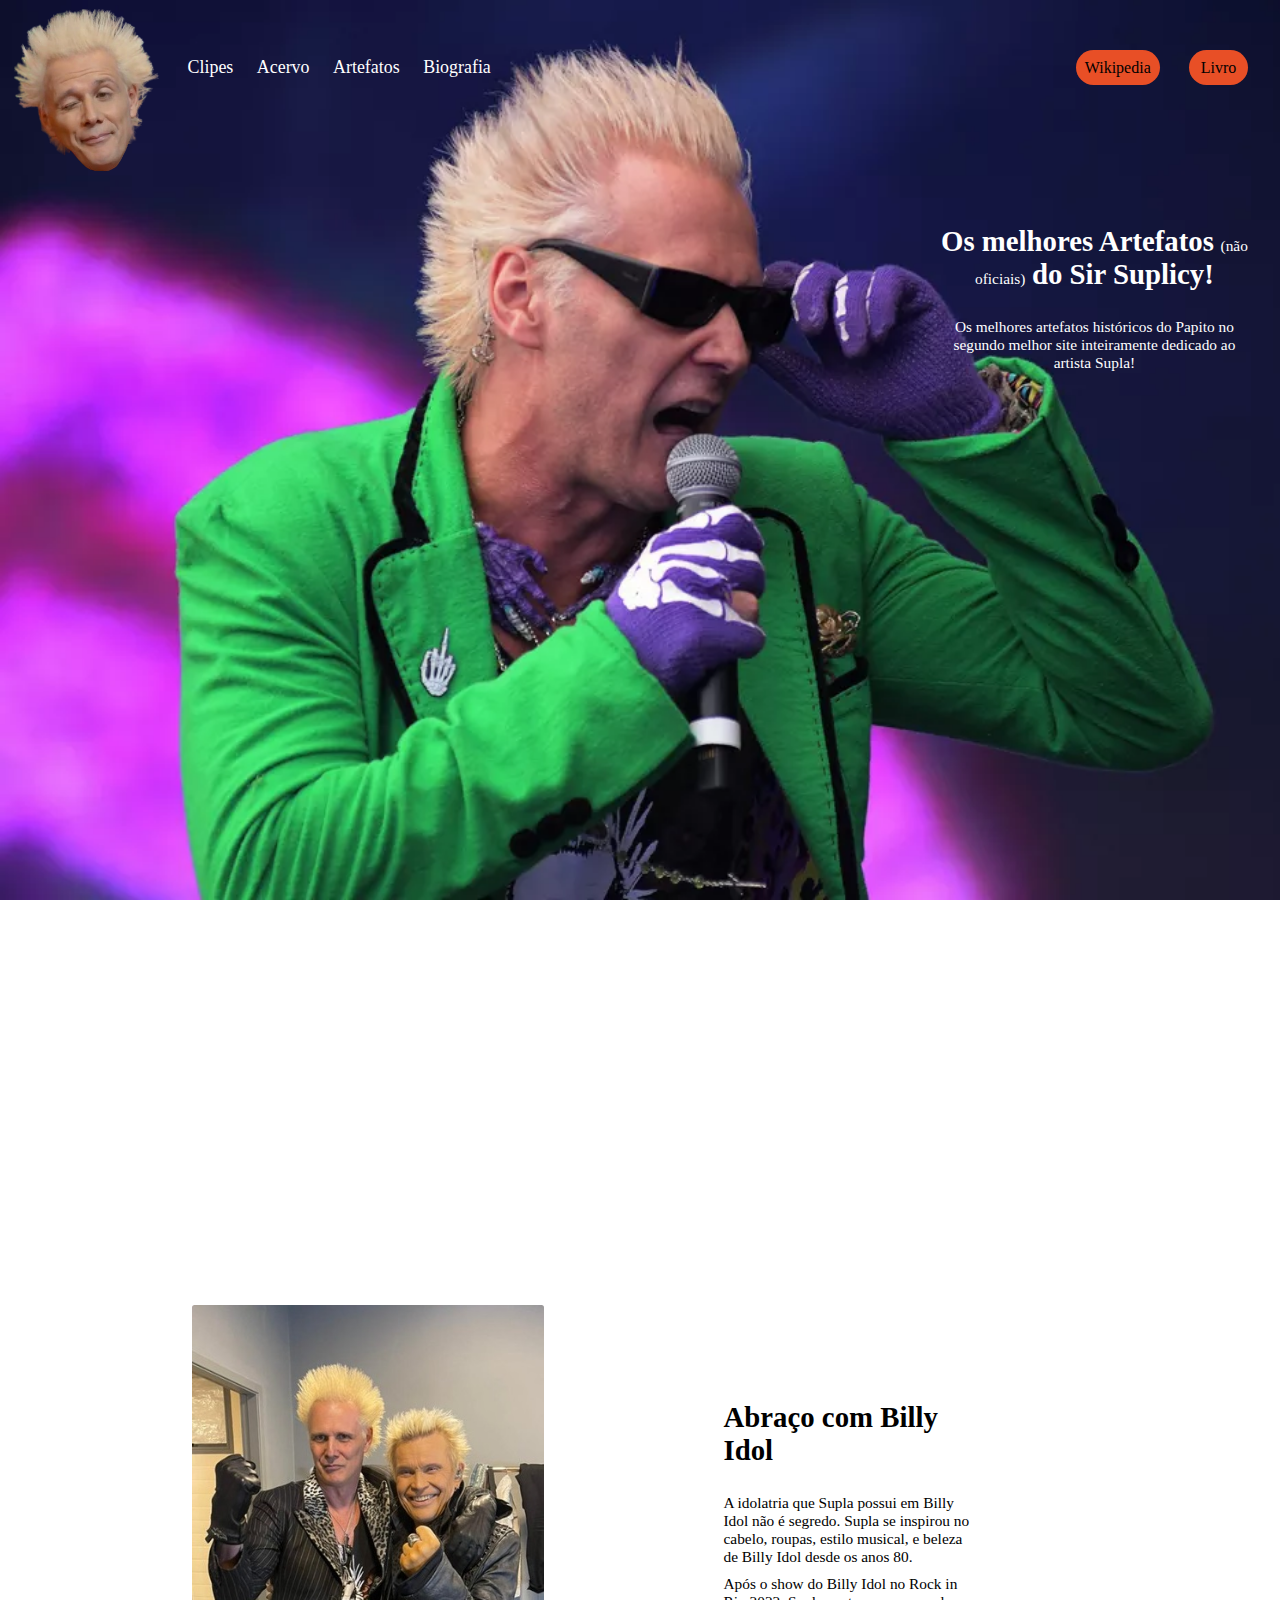
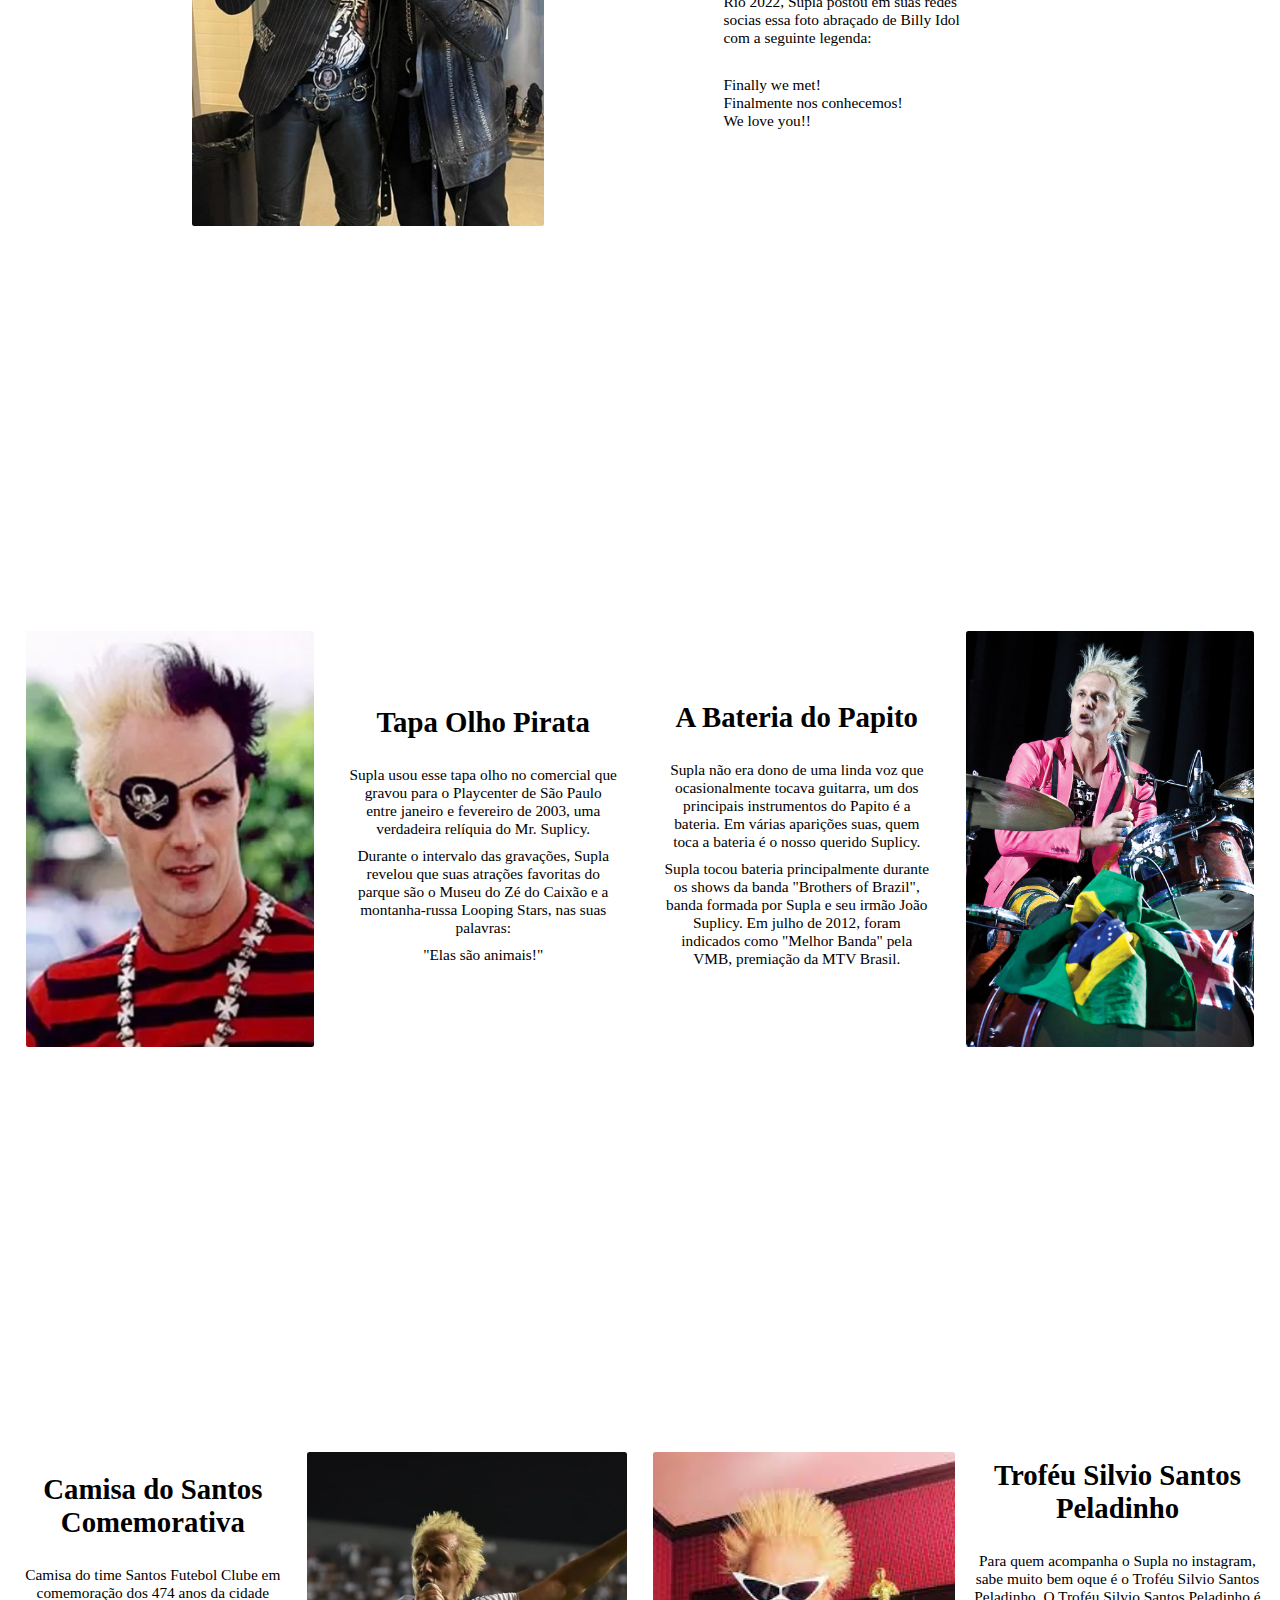
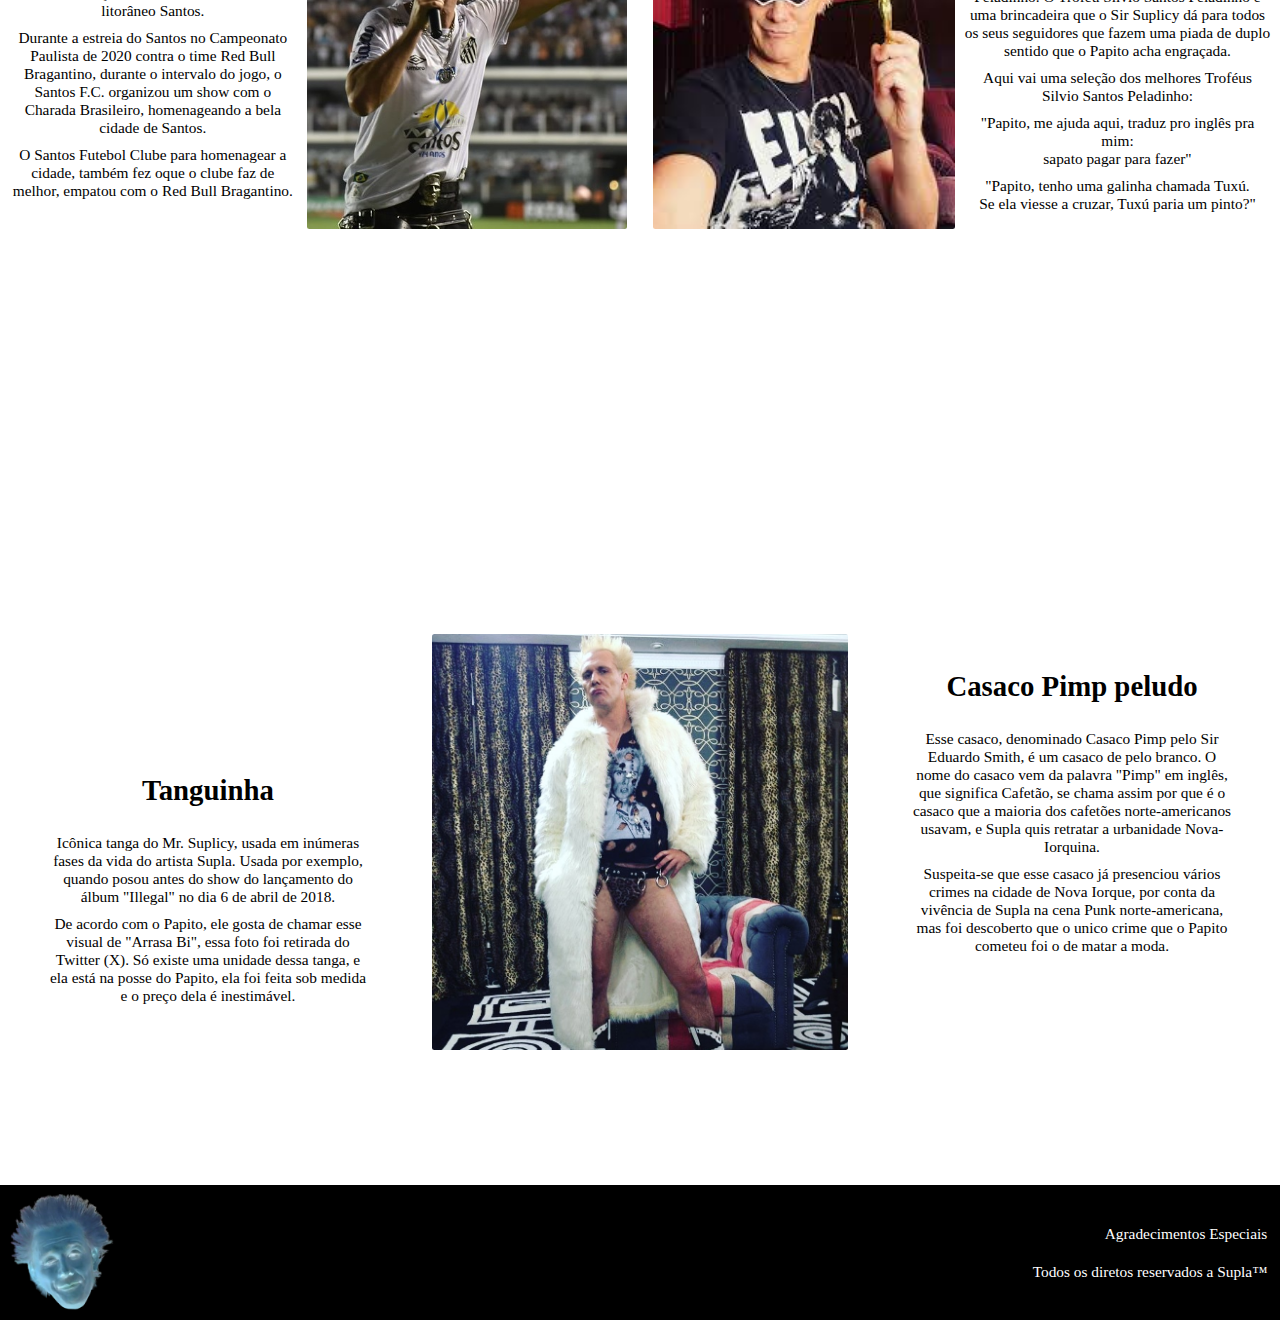
<file: html/artefatos.html>
<!DOCTYPE html>
<html lang="en">
<head>
    <meta charset="UTF-8">
    <meta name="viewport" content="width=device-width, initial-scale=1.0">
    <link rel="icon" type="image/x-icon" href="/img/supla_logo.png">
    <title>Supla</title>
    <link rel="stylesheet" href="/css/header.css">
    <link rel="stylesheet" href="/css/artefatos.css">
    <base href="/index.html/">
</head>
<body>
        <header>
        <section class="logo">
            <a href="../index.html"> <img src="/img/supla_logo.png" alt="Logo Supla" class="supla"> </a>

            <div class="divisao">
                <div class="pes">
                    <a href="/html/clipes.html">Clipes</a>
                    <a href="/html/acervo.html">Acervo</a>
                    <a href="/html/artefatos.html">Artefatos</a>
                    <a href="../index.html#biografia">Biografia</a>
                </div>

                <div class="info">
                    <a href="https://pt.wikipedia.org/wiki/Supla" target="_blank">Wikipedia</a>
                    <a href="https://www.amazon.com.br/Supla-crônicas-fotos-charada-brasileiro-ebook/dp/B096H4GRVQ" target="_blank">Livro</a>
                </div>
            </div>
        </section>

        <div class="titulo">
            <div class="titulo2"> <h1>Os melhores Artefatos</h1> <p>(não oficiais)</p> <h1>do Sir Suplicy!</h1> </div>
            <p>Os melhores artefatos históricos do Papito no segundo melhor site inteiramente dedicado ao artista Supla!</p>
        </div>
    </header>




    <main>

        <div class="idol">
            <img src="/img/supla_idol.jfif" alt="">
            <div class="texto8">
                <h1>Abraço com Billy Idol</h1>
                <p>A idolatria que Supla possui em Billy Idol não é segredo. Supla se inspirou no cabelo, roupas, estilo musical, e beleza de Billy Idol desde os anos 80.</p>
                <p>Após o show do Billy Idol no Rock in Rio 2022, Supla postou em suas redes socias essa foto abraçado de Billy Idol com a seguinte legenda:</p>
                <p>Finally we met! <br> Finalmente nos conhecemos! <br> We love you!!</p>
            </div>
        </div>


        <div class="junto2">

            <div class="tapaolho">
                <div class="texto1">
                    <h1>Tapa Olho Pirata</h1>
                    <p>Supla usou esse tapa olho no comercial que gravou para o Playcenter de São Paulo entre janeiro e fevereiro de 2003, uma verdadeira relíquia do Mr. Suplicy.</p>
                    <p>Durante o intervalo das gravações, Supla revelou que suas atrações favoritas do parque são o Museu do Zé do Caixão e a montanha-russa Looping Stars, nas suas palavras:</p>
                    <p>"Elas são animais!"</p>
                </div>
                <img src="/img/supla_tapaolho.webp" alt="">
            </div>

            <div class="punk1">
                <img src="/img/supla_bateria.jpg" alt="">
                <div class="texto1">
                    <h1>A Bateria do Papito</h1>
                    <p>Supla não era dono de uma linda voz que ocasionalmente tocava guitarra, um dos principais instrumentos do Papito é a bateria. Em várias aparições suas, quem toca a bateria é o nosso querido Suplicy.</p>
                    <p>Supla tocou bateria principalmente durante os shows da banda "Brothers of Brazil", banda formada por Supla e seu irmão João Suplicy. Em julho de 2012, foram indicados como "Melhor Banda" pela VMB, premiação da MTV Brasil.</p>
                </div>
            </div>

        </div>


        <div class="junto1">

            <div class="santos">
                <div class="texto1">
                    <h1>Camisa do Santos Comemorativa</h1>
                    <p>Camisa do time Santos Futebol Clube em comemoração dos 474 anos da cidade litorâneo Santos.</p>
                    <p>Durante a estreia do Santos no Campeonato Paulista de 2020 contra o time Red Bull Bragantino, durante o intervalo do jogo, o Santos F.C. organizou um show com o Charada Brasileiro, homenageando a bela cidade de Santos.</p>
                    <p>O Santos Futebol Clube para homenagear a cidade, também fez oque o clube faz de melhor, empatou com o Red Bull Bragantino.</p>
                </div>
                <img src="/img/supla_santista.jpg" alt="">
            </div>

            <div class="trofeu">
                <img src="/img/trofeu_silvio-santos.jpg" alt="Trofeu Silvio Santos Peladinho">
                <div class="texto1">
                    <h1>Troféu Silvio Santos Peladinho</h1>
                    <p>Para quem acompanha o Supla no instagram, sabe muito bem oque é o Troféu Silvio Santos Peladinho. O Troféu Silvio Santos Peladinho é uma brincadeira que o Sir Suplicy dá para todos os seus seguidores que fazem uma piada de duplo sentido que o Papito acha engraçada.</p>
                    <p>Aqui vai uma seleção dos melhores Troféus Silvio Santos Peladinho:</p>
                    <p>"Papito, me ajuda aqui, traduz pro inglês pra mim: <br>sapato pagar para fazer"</p>
                    <p>"Papito, tenho uma galinha chamada Tuxú. <br>Se ela viesse a cruzar, Tuxú paria um pinto?"</p>
                </div>
            </div>

        </div>

        <div class="cueca">

            <div class="lado1">
                <h1>Tanguinha</h1>
                <p>Icônica tanga do Mr. Suplicy, usada em inúmeras fases da vida do artista Supla. Usada por exemplo, quando posou antes do show do lançamento do álbum "Illegal" no dia 6 de abril de 2018.</p>
                <p>De acordo com o Papito, ele gosta de chamar esse visual de "Arrasa Bi", essa foto foi retirada do Twitter (X). Só existe uma unidade dessa tanga, e ela está na posse do Papito, ela foi feita sob medida e o preço dela é inestimável.</p>
            </div>
            <img src="/img/supla_cueca1.jpg" alt="Supla de cueca e casaco Maria">
            <div class="lado2">
                <h1>Casaco Pimp peludo</h1>
                <p>Esse casaco, denominado Casaco Pimp pelo Sir Eduardo Smith, é um casaco de pelo branco. O nome do casaco vem da palavra "Pimp" em inglês, que significa Cafetão, se chama assim por que é o casaco que a maioria dos cafetões norte-americanos usavam, e Supla quis retratar a urbanidade Nova-Iorquina.</p>
                <p>Suspeita-se que esse casaco já presenciou vários crimes na cidade de Nova Iorque, por conta da vivência de Supla na cena Punk norte-americana, mas foi descoberto que o unico crime que o Papito cometeu foi o de matar a moda.</p>
            </div>

        </div>
    </main>


    <footer class="fot">
        <div class="fot1">
            <a href="https://open.spotify.com/intl-pt/artist/7F0xfkXz1ucZLGi6ktLelR" target="_blank"> <img src="/img/zero_supla.png" alt="Logo Supla"> </a>
        </div>
        
        <div class="fot2">
            <a href="/html/agradecimentos.html">Agradecimentos Especiais</a>
            <p>Todos os diretos reservados a Supla™</p>
        </div>
    </footer>
</body>
</html>
</file>
<file: css/header.css>
*{
    margin: 0;
    padding: 0;
    box-sizing: border-box;
}
a{
    text-decoration: none;
    color: black;
}
a:hover{
    text-decoration: underline;
    cursor: pointer;
}


p{
    font-size: 1.2vw;
}
h1{
    font-size: 2.25vw;
}
footer a{
    font-size: 1.2vw;
}









header{
    height: 100vh;
    min-height: fit-content;
    display: flex;
}

.logo{
    display: flex;
    flex-direction: row;
    width: 100%;
    height: 25vh;
}
.supla{
    width: 12.5vw;
    padding: 1vh 0 0 1vw;
}





.divisao{
    display: flex;
    flex-direction: row;
    justify-content: space-between;
    width: 100%;
}
.pes{
    display: flex;
    justify-content: center;
    align-items: center;
    gap: 7%;
    width: 30%;
    height: 60%;
    margin-left: 1%;
    font-size: 1.4vw;
}

.info{
    display: flex;
    justify-content: flex-end;
    align-items: center;
    gap: 7.5%;
    width: 35%;
    height: 60%;
    margin-right: 2.5vw;
    font-size: 1.4vw;
}
.info a{
    background-color: rgb(232,79,38);
    padding: 2.25%;
    border-radius: 1.5vw;
    font-size: 1.25vw;
}
.info a:last-child{
    padding: 2.25% 3% 2.25% 3%;
}
.info a:hover{
    background-color: rgb(232,209,13);
}



.botao{
    display: flex;
    width: fit-content;
    height: fit-content;
    background-color: rgb(232,79,38);
    padding: 2.5%;
    border-radius: 5vw;
    font-size: 0.9vw;
}
.botao:hover{
    background-color: rgb(232,209,13);
    cursor: pointer;
    text-decoration: none;
}
.botao p{
    justify-self: center;
    align-self: center;
    color: black;
}





.fot{
    display: flex;
    justify-content: space-between;
    width: 100%;
    height: 15vh;
    background-color: black;
    color: white;
    font-size: 1.2vw;
}
.fot img{
    object-fit: contain;
    padding: 1vh 0 1vh 0.75vw;
}
.fot1{
    display: flex;
}
.fot1 a{
    display: flex;
}
.fot2{
    display: flex;
    flex-direction: column;
    justify-content: center;
    gap: 15%;
    text-align: right;
    margin-right: 1%;
}
.fot2 a{
    color: white;
}
</file>
<file: css/acervo.css>
header{
    background-image: url(../img/supla_background2.png);
    background-repeat: no-repeat;
    background-size: cover;
    flex-direction: column;
}
.titulo{
    width: 20vw;
    height: fit-content;
    margin: 8.5vh 0 10vh 7vw;
    text-align: center;
}
.titulo h1{
    margin-bottom: 5vh;
}
.info a{
    text-decoration: none;
}






main{
    width: 100%;
    display: flex;
    gap: 30vh;
    flex-direction: column;
    background-image: url(/img/parede_textura.png);
    background-repeat: no-repeat;
    background-size: cover;
}
.fogo{
    display: flex;
    justify-content: center;
}
.fogo img{
    margin-top: 17.5vh;
    width: 50vw;
}


.card1{
    width: 100%;
    margin-bottom: 5vh;
}
.card1 h1{
    margin-bottom: 3vh;
}
.card1 p{
    margin-bottom: 1vh;
}
.card1 img{
    border-radius: 10px;
}
.card1 a{
    color: white;
    text-decoration: underline;
}






.lado1{
    float: left;
    margin-left: 3vw;
    display: flex;
    flex-direction: row;
    gap: 5vw;
    height: fit-content;
}
.lado1 img{
    height: 40vw;
    align-self: center;
}
.texto1{
    background-color: rgb(159, 56, 255);
    width: 12vw;
    padding: 1.5%;
    align-self: center;
    border-radius: 5%;
}
.texto1 h1{
    text-align: center;
}



.lado2{
    float: right;
    margin: 50vh 3vw 0 0;
    display: flex;
    flex-direction: column;
    gap: 5vw;
    width: 40vw;
}
.lado2 img{
    width: 40vw;
    align-self: center;
}
.texto2{
    width: 40vw;
    height: fit-content;
    align-self: center;
    text-align: center;
    border-radius: 5%;
    padding: 1.5%;
    background-color: rgb(159, 56, 255);
}
.texto2 h1{
    margin-bottom: 3vh;
    text-align: center;
}
.texto2 p:nth-child(6){
    margin-bottom: 0;
}



.lado3{
    float: left;
    display: flex;
    flex-direction: column;
    gap: 5vw;
    margin: 20vh 0 0 6vw;
}
.lado3 img{
    width: 35vw;
    align-self: center;
}
.texto3{
    width: 30vw;
    height: fit-content;
    align-self: center;
    border-radius: 5%;
    padding: 1.5%;
    background-color: rgb(159, 56, 255);
}
.texto3 h1{
    text-align: center;
}



.lado4{
    float: right;
    display: flex;
    gap: 5%;
    margin: 6vh 6vw 16vh 0;
}
.lado4 img{
    width: 25vw;
    align-self: center;
}
.texto4{
    display: flex;
    flex-direction: column;
    align-self: center;
    justify-content: center;
    width: 21.5vw;
    padding: 1.5%;
    border-radius: 5%;
    background-color: rgb(159, 56, 255);
}
.texto4 h1{
    text-align: center;
}




.lado5{
    float: left;
    display: flex;
    gap: 6vh;
    margin: -30vh 0 0 3vw;
}
.lado5 img{
    width: 40vw;
    align-self: center;
}
.texto5{
    display: flex;
    flex-direction: column;
    justify-content: center;
    align-self: flex-end;
    width: 30vw;
    padding: 1.5%;
    margin-bottom: 2vh;
    border-radius: 5%;
    background-color: rgb(159, 56, 255);
}




.junto1{
    display: flex;
    flex-direction: row;
    justify-content: center;
    width: 100%;
    padding-top: 10vh;
    gap: 3.5%;
}


.lado6{
    display: flex;
    flex-direction: row-reverse;
    gap: 3vw;
}
.lado6 img{
    width: 18.5vw;
    align-self: center;
}
.texto6{
    display: flex;
    flex-direction: column;
    justify-content: center;
    align-self: center;
    width: 25vw;
    height: 80%;
    padding: 1.5%;
    margin-bottom: 2vh;
    border-radius: 5%;
    background-color: rgb(159, 56, 255);
}


.lado7{
    display: flex;
    gap: 3vw;
}
.lado7 img{
    width: 17.5vw;
    align-self: center;
}




.junto2{
    display: flex;
    justify-content: center;
    width: 100%;
    gap: 4%;
    margin-top: 20vh;
}
.junto2 img{
    object-fit: contain;
}
.texto7{
    display: flex;
    flex-direction: column;
    justify-content: center;
    align-self: center;
    text-align: center;
    width: 22.5vw;
    padding: 1.5%;
    margin-bottom: 2vh;
    border-radius: 5%;
    background-color: rgb(159, 56, 255);
}

.lado8{
    display: flex;
    flex-direction: column;
    gap: 3vh;
    width: 27.5%;
}


.lado9{
    display: flex;
    flex-direction: column;
    gap: 3vh;
    width: 27.5%;
}


.lado10{
    display: flex;
    flex-direction: column;
    gap: 3vh;
    width: 27.5%;
}
</file>
<file: css/agradecimentos.css>
body{
    background-color: black;
    color: white;
}

.corpo{
    background-image: url(/img/supla_background5.png);
    background-repeat: no-repeat;
    background-size: contain;
    background-position: 120%;
}


.separar{
    display: flex;
    flex-direction: column;
    width: fit-content;
    gap: 15vh;
    margin: 5vh 0 20vh 10vw;
}



.logo1{
    justify-self: center;
    align-self: center;
}
.logo1 img{
    width: 12.5vw;
}



.titulo{
    width: 20vw;
    text-align: center;
}
.titulo h1{
    margin-bottom: 5vh;
}



main{
    display: flex;
    flex-direction: column;
    gap: 50vh;
    padding: 100vh 0 35vh 0;
}
main img{
    width: 30vw;
}
.texto1{
    align-self: center;
    width: 30vw;
}
.texto1 h1{
    margin-bottom: 5vh;
}
.texto1 p{
    margin-bottom: 3vh;
}
.texto1 p:nth-last-child(){
    margin-bottom: 0;
}


.bowie{
    display: flex;
    gap: 17.5%;
}
.bowie img{
    width: 40vw;
}


.ramones{
    display: flex;
    flex-direction: row-reverse;
    gap: 15.25%;
    padding: 0 5vw;
}

.ramones img{
    width: 40vw;
}


.billy{
    display: flex;
    gap: 20%;
    padding: 0 2.5vw;
}

.billy img{
    width: 40vw;
}

.clash{
    display: flex;
    flex-direction: row-reverse;
    gap: 12.5%;
    padding: 0 5vw;
}

.clash img{
    width: 40vw;
}
.clash .texto1{
    width: 35vw;
}



.raul{
    display: flex;
    flex-direction: row-reverse;
    gap: 17.5%;
}

.raul img{
    width: 40vw;
}


.beatles{
    display: flex;
    flex-direction: row;
    justify-content: center;
    gap: 1.5%;
}

.beatles img{
    width: 37.5vw;
}
.texto2{
    align-self: center;
    text-align: center;
    width: 27.5%;
}
.texto2 h1{
    margin-bottom: 5vh;
}
.texto2 p{
    margin-bottom: 3vh;
}
.texto2 p:nth-last-child(){
    margin-bottom: 0;
}






.fim1{
    display: flex;
    justify-content: center;
    align-items: center;
    height: 200vh;
}
.fim2{
    display: flex;
    flex-direction: row-reverse;
}
.fim2 img{
    width: 57.3vw;
}
.fimtexto p{
    margin-bottom: 3vh;
}
.fimtexto p:nth-last-child(){
    margin-bottom: 0;
}

.direcao{
    display: flex;
    flex-direction: column;
    padding: 2% 5% 5% 5%;
    gap: 20%;
}


.cima{
    display: flex;
    flex-direction: column;
    height: 50%;
}


.baixo{
    display: flex;
    flex-direction: column;
    justify-content: center;
    height: 50%;
}





footer{
    display: flex;
    justify-content: space-between;
    width: 100%;
    height: 18vh;
    margin-top: 30vh;
    padding: 0 1% 1% 1%;
}
footer img{
    object-fit: contain;
    margin-left: 2vw;
}


.esquerda{
    display: flex;
    flex-direction: column;
    justify-content: flex-end;
    margin-left: 1%;
    margin-bottom: 1.75%;
}



.centro{
    display: flex;
}
.centro a{
    display: flex;
}


.direita{
    display: flex;
    flex-direction: column;
    justify-content: flex-end;
    text-align: right;
    margin-right: 1%;
    margin-bottom: 1.75%;
}
</file>
<file: css/artefatos.css>
header{
    background-image: url(/img/supla_background4.webp);
    background-repeat: no-repeat;
    background-size: cover;
    background-position: top left;
    flex-direction: column;
}
.titulo, .pes a{
    color: white;
}
.info a{
    text-decoration: none;
}

.titulo{
    width: 25vw;
    height: fit-content;
    align-self: flex-end;
    margin: 0vw 2vw 0 0;
    text-align: center;
}

.titulo2 h1, .titulo2 p{
    display: inline;
}
.titulo2 p{
    margin: 0 0.2vw;
}
.titulo2{
    margin-bottom: 3vh;
}




main{
    display: flex;
    flex-direction: column;
    gap: 45vh;
    margin: 45vh 0 15vh 0;
}
main img{
    border-radius: 2.5px;
}


.idol{
    display: flex;
    gap: 15%;
    margin: 0 0 0 15vw;
}
.idol img{
    width: 27.5vw;
}
.texto8{
    text-align: left;
    align-self: center;
    width: 22.5vw;
    padding: 1.5%;
}
.texto8 h1{
    margin-bottom: 3vh;
}
.texto8 p{
    margin-bottom: 1vh;
}
.texto8 p:last-child{
    margin: 3.25vh 0 0 0;
}




.junto2{
    display: flex;
    justify-content: center;
    gap: 2vw;
    margin: 0 2vw;
}
.junto2 img{
    width: 22.5vw;
}


.tapaolho{
    display: flex;
    flex-direction: row-reverse;
    justify-content: flex-end;
    gap: 2vw;
    width: 50%;
}



.punk1{
    display: flex;
    flex-direction: row-reverse;
    gap: 2vw;
    width: 50%;
}
.punk1 p{
    align-self: center;
}








.junto1{
    display: flex;
    justify-content: center;
    gap: 2vw;
}
.junto1 img{
    width: 25vw;
}
.texto1{
    padding: 1.5%;
    text-align: center;
    align-self: center;
}
.texto1 h1{
    margin-bottom: 3vh;
}
.texto1 p{
    margin-bottom: 1vh;
}


.santos{
    display: flex;
    justify-content: flex-end;
    gap: 0.25%;
    width: 50%;
}



.trofeu{
    display: flex;
    width: 50%;
}
.trofeu p{
    align-self: center;
}




.cueca{
    display: flex;
    height: fit-content;
    justify-content: center;
    gap: 5%;
    text-align: center;
}
.cueca img{
    width: 32.5vw;
}
.cueca h1{
    margin-bottom: 3vh;
}
.cueca p{
    align-self: center;
    margin-bottom: 1vh;
}
.cueca p:nth-last-child(){
    margin-bottom: 0;
}

.lado1{
    width: 25%;
    align-self: flex-end;
    margin-bottom: 4vh;
}
.lado2{
    width: 25%;
    margin-top: 4vh;
}
</file>
